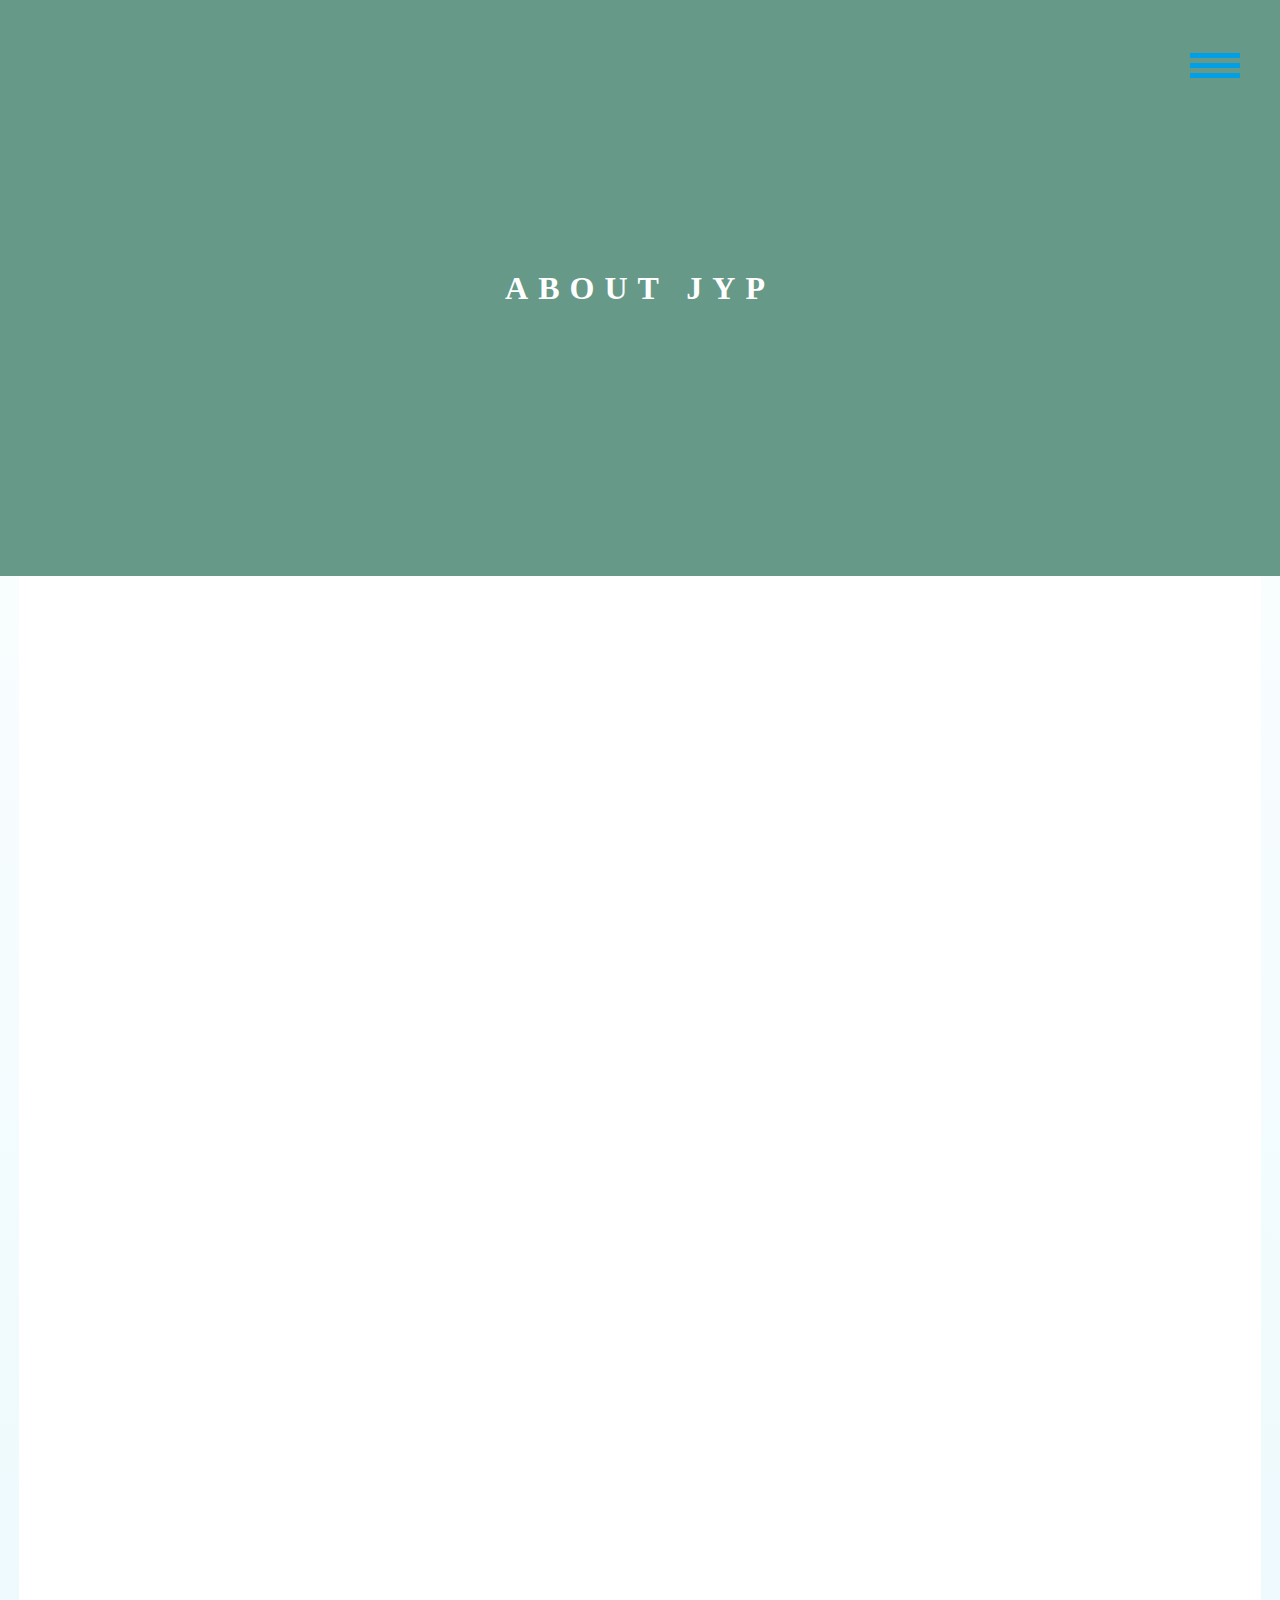
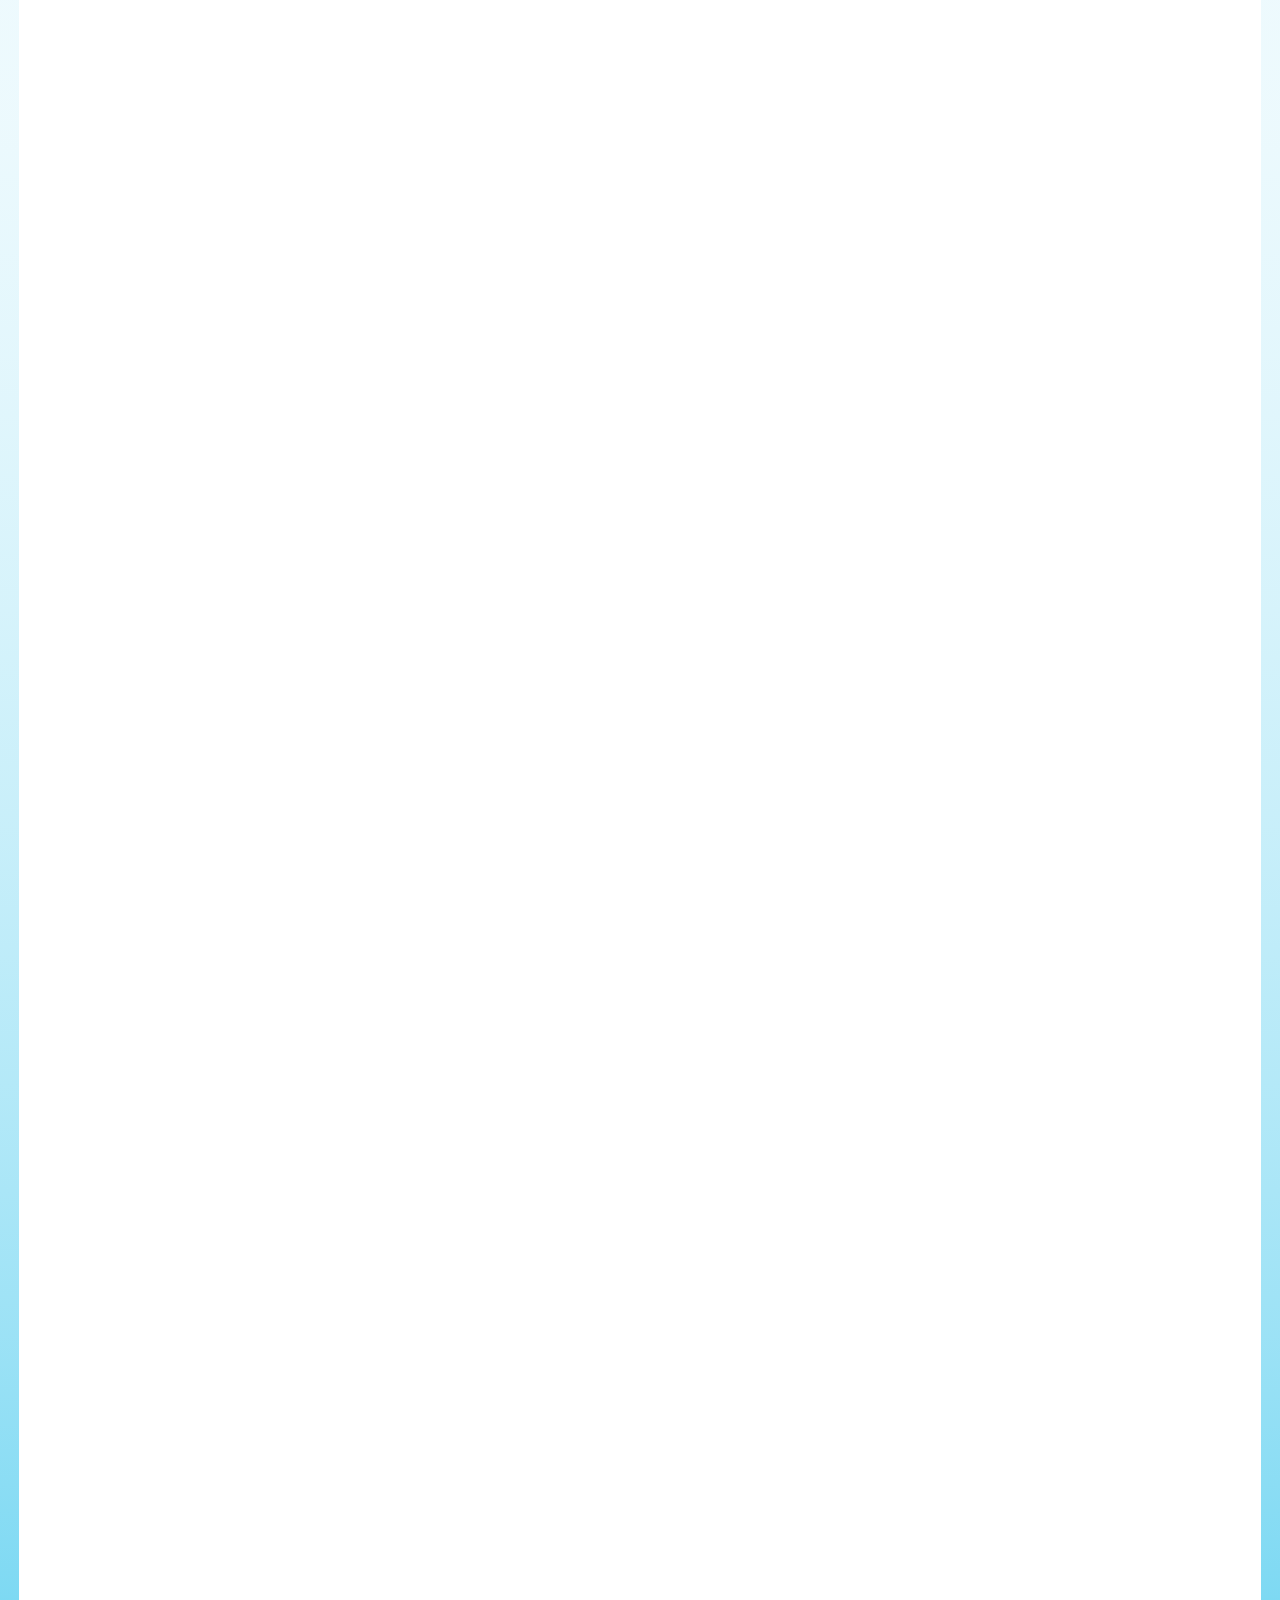
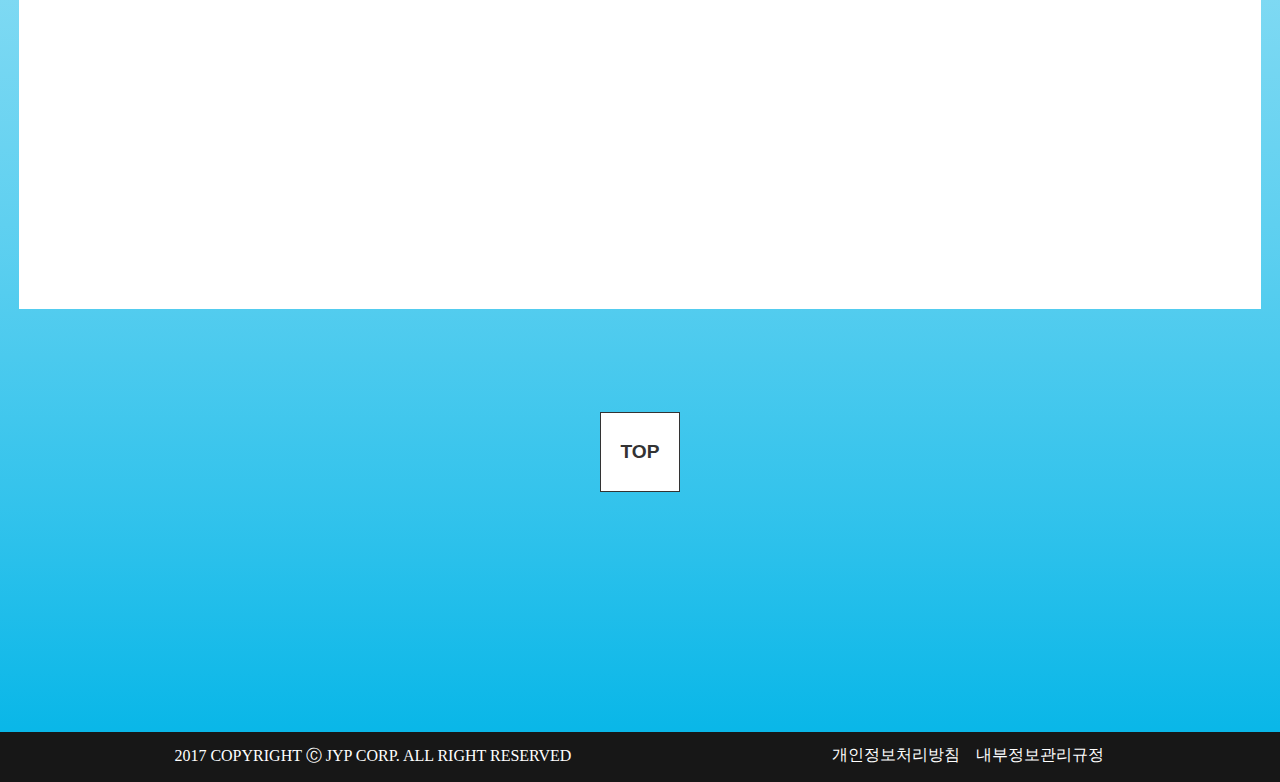
<file: html/aboutJyp.html>
<!--artist.html-->
<!DOCTYPE html>
<html lang="ko-KR">
<head>
  <meta charset="UTF-8">
   <meta http-equiv="X-UA-Compatible" content="IE=edge"> 
  <!--[if let IE 9]>
  <script src="../ie/html5shiv/html5shiv/dist/html5shiv.min.js"></script>
  <script src="../ie/ie7/IE9.js"></script>
  <script src="../ie/PIE/PIE_IE9.js"></script>
  <![endif]-->

<link rel="stylesheet" type="text/css" href="../css/base/reset.css" />
<link rel="stylesheet" type="text/css" href="../css/base/nomalize.css" />
<link rel="stylesheet" type="text/css" href="../fontAwesome/css/font-awesome.min.css" />
<link rel="stylesheet" type="text/css" href="../css/src/aboutJyp.css" />

<script src="../js/jquery/jquery-3.2.1.min.js"></script>
<script src="../js/jquery/jquery-ui.min.js"></script>
  <title>aboutjyp page</title>  
</head>
<body>
  <div id="wrap"> 
  <!--header-->
  <header id="headBox">
      <h1 id="logo"><a href="./main.html"><span class="hidden">jyp entertainment</span></a></h1>
      <section id="gnbWrap">
      <h2 class="hidden">menu</h2>
      <button id="gnbBoox"><span class="hidden">메뉴창입니다.</span><div class="gnbLogo"></div></button>
      <div id="gnbBox">
        <div class="photoWrap">
          <div class="gnbpBox">
          </div>
          <div class="fLBox">
          <h3 class="hidden">familysite,language</h3>
          <form action="#" method="post">
          <fieldset class="facebookLanguage">
            <legend class="hidden">패밀리사이트이동,언어 선택</legend>
            <ul class="flList">
              <li class="familysite">
                <label for="familysite" class="hidden">jyp 패밀리사이트로 이동하신다면 선택하세요.</label>
                <select name="familysite" id="familysite">
                  <option>familysite</option>
                  <option value="http://book.interpark.com/event/EventPremiumNewApplicant.do?_method=JYPStore">jyp store</option>
                  <option value="https://fans.jype.com">jyp fan's</option>
                </select></li>
              <li class="language">
                <label for="language" class="hidden">언어를 선택하세요.</label>
                <select name="languageSelect" id="language">
                  <option value="languageSelect">language</option>
                  <option value="korea">korea</option>
                  <option value="english">english</option>
                  <option value="china">china</option>
                  <option value="japan">japan</option>
                </select>
              </li>
            </ul>
          </fieldset>
          </form>
          </div>
          <div class="gsnsBox"><h3 class="hidden">jypsns</h3>
            <ul class="gsnsList">
              <li class="twitter"><a href="https://twitter.com/jypnation"></a></li>
              <li class="facebook"><a href="https://www.facebook.com/jypnation"></a></li>
              <li class="instagram last_li_right"><a href="https://www.instagram.com/jyp_audition_official"></a></li>
            </ul><!--gnbSnsu_ul-->
          </div>
        </div><!--photoWrap-->
        <div class="listWrap">
          <div class="listBox">
            <ul class="gnblist">
              <li class="company"><a href="./aboutJyp.html">company</a>
                  <ul class="companyMore">
                    <li class="aboutJyp"><a href="./aboutJyp.html">aboutjyp</a></li>
                    <li class="history"><a href="#">history</a></li>
                    <li class="notice"><a href="#">notice</a></li>
                    <li class="recruit"><a href="#">recruit</a></li>
                    <li class="ir"><a href="#">ir</a></li>
                  </ul>
              </li><!--company-->
              <li class="artist"><a href="./artist.html">artist</a></li>
              <li class="actor"><a href="./actor.html">actor</a></li>
              <li class="audition"><a href="./audition.html">audition</a>
                <ul class="auditionMore">
                    <li class="auditionLi"><a href="./audition.html">audition</a></li>
                    <li class="news"><a href="#">news</a></li>
                    <li class="faq"><a href="./faq.html">faq</a></li>
                </ul>
              </li>
            </ul>
          </div>
      </div>
      </section>
    </header>    
<!--innerBox________________________________________________________________-->
    <section id="innerBox" class="clearfix">
      <h2 class="aboutjyp"><a href="#">about jyp</a></h2>
    </section>
<!--content_________________________________________________________________-->
<article id="contentWrap" >
    <h2 class="hidden">about jyp</h2>
      <div id="jypInfo" class="default">
        <h3><a href="#">jyp</a></h3>
          <div class="whatjyp">
            <p>
              엔터테인먼트 산업의 선진화와 세계화를 목표로 10년 이상 정상의 자리에서 쌓아온 컨텐츠 기획 및 제작, 연예인 매니지먼트, 온라인 및 모바일 사업, 해외사업, 신인개발등의 노하우를 보유한 최고의 엔터테인먼트 회사입니다.
              <br>
              <br>
              SK텔레콤, NHN, Daum, NC소프트, 삼성전자 등 대기업들과의 업무 제휴 경험을 바탕으로 ㈜JYP 만의 남다른 노하우와 함께 세계 엔터테인먼트 산업을 선도해 나가고 있으며, 한국의 ㈜JYP 본사를 비롯한 JYP China(Beiging), JYP Japan(Tokyo)의 글로벌 네트워크를 통해 엔터테인먼트 컨텐츠 제작 및 판매에 새로운 패러다임을 제시하며 엔터테인먼트 산업의 귀감이 되고 있습니다.
              <br>
              <br>
              또한 아시아 최고의 프로듀서인 박진영을 중심으로 원더걸스, 2PM, 2AM, miss A, GOT7등 모두가 사랑하는 최고의 아티스트를 발굴 및 배출하였으며, 시대를 앞서가는 음악과 아티스트 발굴을 위해 노력하고 엔터테인먼트 산업을 선도하는 업계의 리더로 자리매김하고 있습니다.
            </p>
          </div>
          <div class="jyplogoBig">
            <div class="jyplogoB"></div>
          </div>
      </div><!--jypInfo-->

      <div id="contactUs"  class="default">
        <h3><a href="#">contact us</a></h3>
          <ul id=mapWrap>
            <li class="jypcenter">
              <dl>
                <dt><span class="jyp">jyp</span> <span class="center">center</span></dt>
                <dd class="map map_01"></dd>
                <dd class="address"><p>Address</p>  서울시 강남구 압구정로 79길 41 JYP센터</dd>
              </dl>
            </li>
            <li class="jyptcenter">
              <dl>
                <dt><span class="jyp">jyp</span> <span class="center">training center</span></dt>
                <dd class="map map_02"></dd>
                <dd class="address"><p>Address</p>서울시 강남구 도산대로 90길 7 3F-6F</dd>
              </dl>
            </li>
          </ul><!--mapWrap-->
          <div id=contactTable>
            <div class="table">
                <dl>
                  <dt class="firstT">연락처</dt>
                  <dd class="firstT">+82-2-3438-2300</dd>
                </dl>  
                <dl>
                  <dt>광고,매니지먼트 문의</dt>
                  <dd>ad@jype.com</dd>
                </dl>
                <dl>
                  <dt>해외사업,  마케팅, 사업제휴 문의</dt>
                  <dd>business@jype.com</dd> 
                </dl>
                <dl>
                  <dt>국/내외 공연 사업마케팅 문의</dt>
                  <dd>concert@jype.com</dd>
                </dl>
            </div>
          </div><!--contactTable-->
      </div><!--contactUs-->
      
      <div id="organization" class="default">
        <h3><a href="#">organization</a></h3>
        <div class="organizationP"></div>
      </div><!--organization-->

 </article><!--contentWrap-->

<!--footer__________________________________________________________________________________-->
    <div id="topButton">
      <center><button type="button">top</button></center>
    </div><!--topButton-->

    <footer id="footBox">
      <div id="footerBox">
        <div class="copyright">
          <p>2017 copyright ⓒ jyp corp. all right reserved</p>
        </div><!--copy-->
        <div class="policy">
        <ul class="policyL">
          <li class="personalP"><a href="#">개인정보처리방침</a></li>
          <li class="officeP"><a href="#">내부정보관리규정</a></li>
        </ul>
      </div><!--policy-->
      </div><!--footerBox-->
    </footer>
<!--footer________________________________________________________________________________-->
  </div><!--wrap-->

</body>
<script src="../js/src/gnb.js"></script>
<script src="../js/src/topButton.js"></script>
<script src="../js/src/height.js"></script>
<script src="../js/src/aboutJyp_randing.js"></script>
</html>
</file>
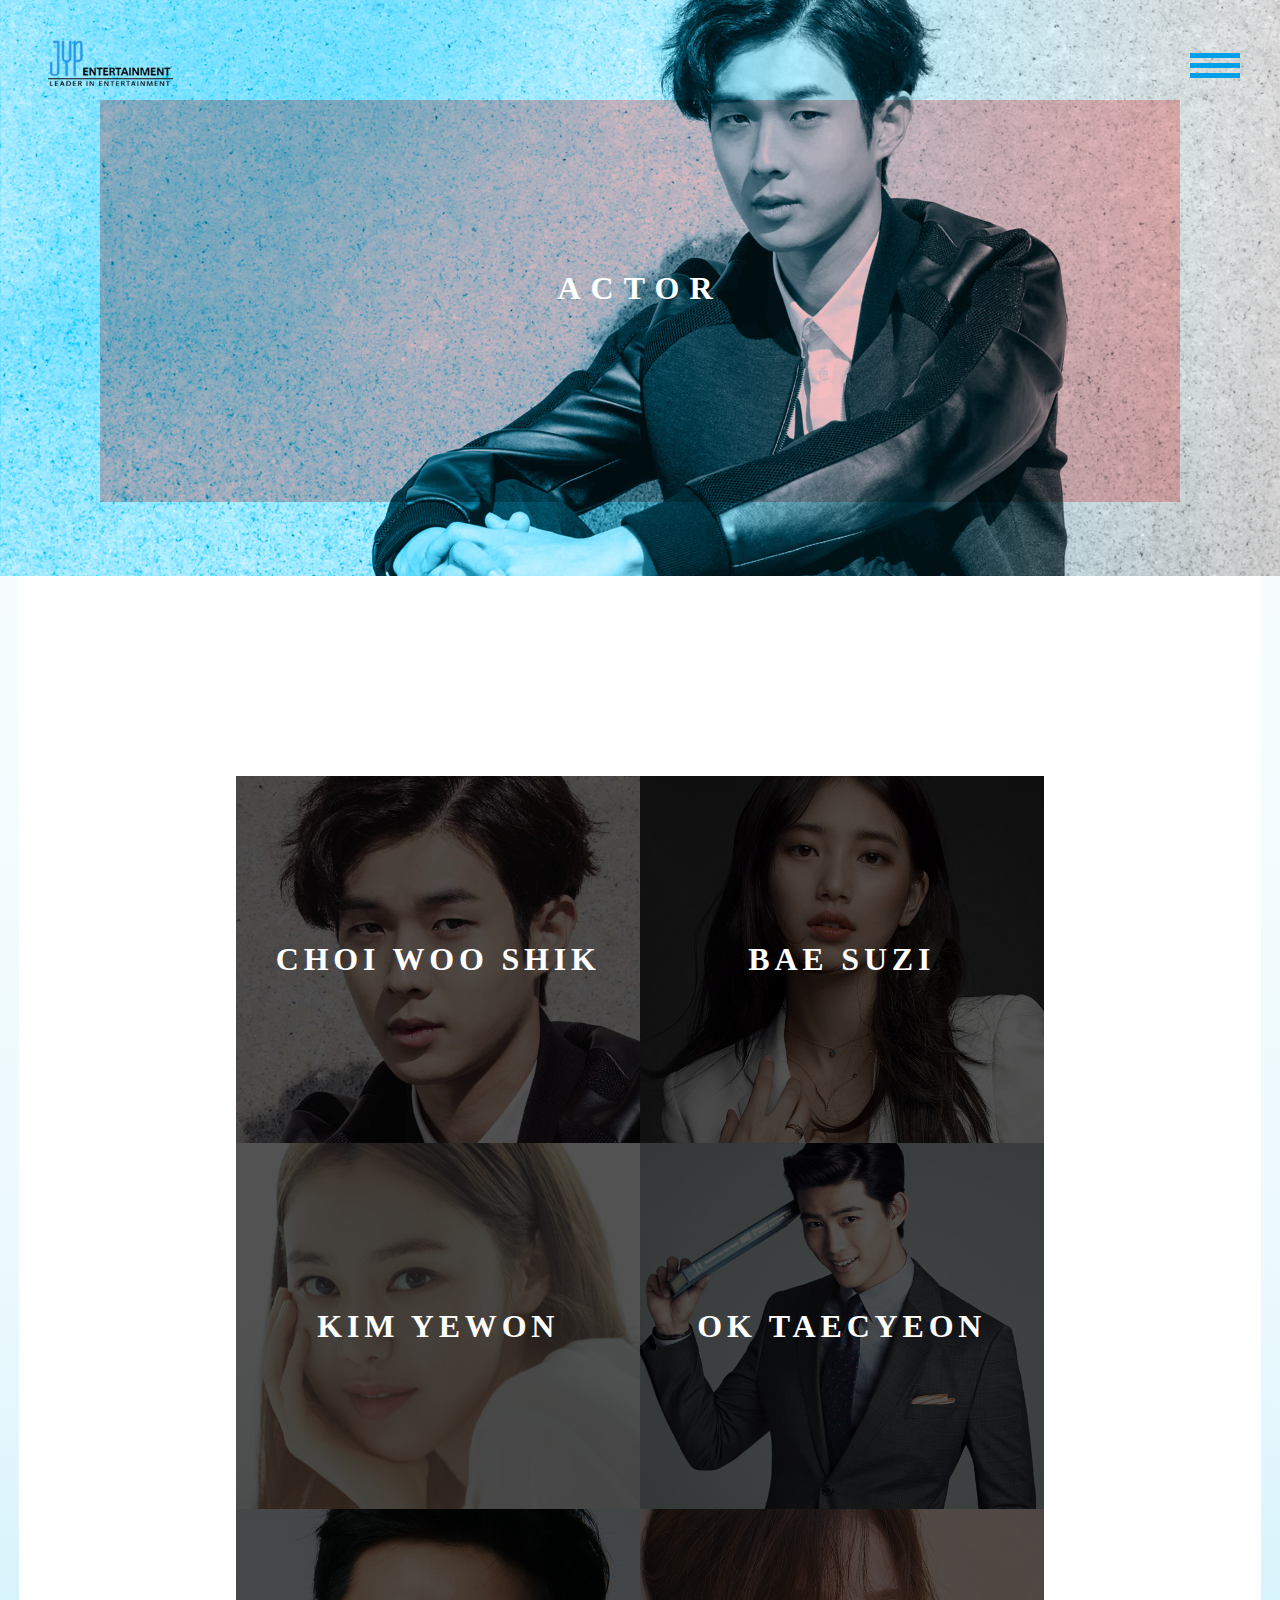
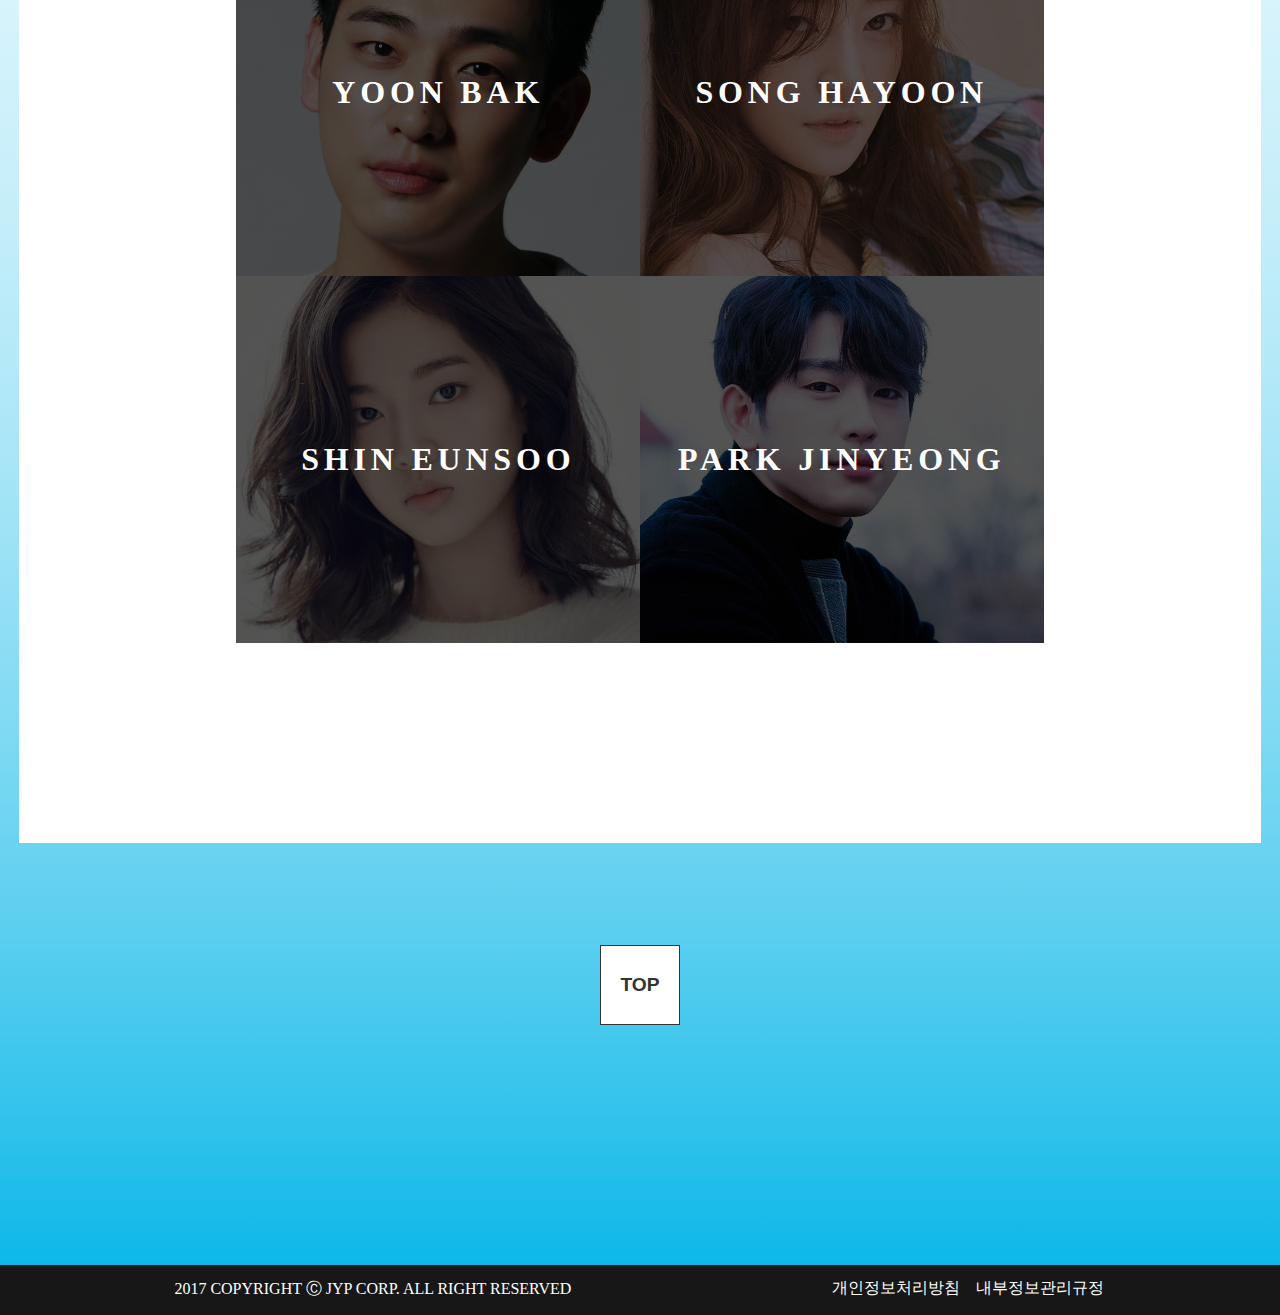
<file: html/actor.html>
<!--actor.html-->
<!DOCTYPE html>
<html lang="ko-KR">
<head>
  <meta charset="UTF-8">
   <meta http-equiv="X-UA-Compatible" content="IE=edge"> 
  <!--[if let IE 9]>
  <script src="../ie/html5shiv/html5shiv/dist/html5shiv.min.js"></script>
  <script src="../ie/ie7/IE9.js"></script>
  <script src="../ie/PIE/PIE_IE9.js"></script>
  <![endif]-->

<link rel="stylesheet" type="text/css" href="../css/base/reset.css" />
<link rel="stylesheet" type="text/css" href="../css/base/nomalize.css" />
<link rel="stylesheet" type="text/css" href="../fontAwesome/css/font-awesome.min.css" />
<link rel="stylesheet" type="text/css" href="../css/src/actor.css" />

<script src="../js/jquery/jquery-3.2.1.min.js"></script>
<script src="../js/jquery/jquery-ui.min.js"></script>
  <title>actor Page</title>  
</head>
<body>
  <div id="wrap"> 
  <!--header-->
  <header id="headBox">
      <h1 id="logo"><a href="./main.html"><span class="hidden">jyp entertainment</span></a></h1>
      <section id="gnbWrap">
      <h2 class="hidden">menu</h2>
      <button id="gnbBoox"><span class="hidden">메뉴창입니다.</span><div class="gnbLogo"></div></button>
      <div id="gnbBox">
        <div class="photoWrap">
          <div class="gnbpBox">
          </div>
          <div class="fLBox">
          <h3 class="hidden">familysite,language</h3>
          <form action="#" method="post">
          <fieldset class="facebookLanguage">
            <legend class="hidden">패밀리사이트이동,언어 선택</legend>
            <ul class="flList">
              <li class="familysite">
                <label for="familysite" class="hidden">jyp 패밀리사이트로 이동하신다면 선택하세요.</label>
                <select name="familysite" id="familysite">
                  <option>familysite</option>
                  <option value="http://book.interpark.com/event/EventPremiumNewApplicant.do?_method=JYPStore">jyp store</option>
                  <option value="https://fans.jype.com">jyp fan's</option>
                </select></li>
              <li class="language">
                <label for="language" class="hidden">언어를 선택하세요.</label>
                <select name="languageSelect" id="language">
                  <option value="languageSelect">language</option>
                  <option value="korea">korea</option>
                  <option value="english">english</option>
                  <option value="china">china</option>
                  <option value="japan">japan</option>
                </select>
              </li>
            </ul>
          </fieldset>
          </form>
          </div>
          <div class="gsnsBox"><h3 class="hidden">jypsns</h3>
            <ul class="gsnsList">
              <li class="twitter"><a href="https://twitter.com/jypnation"></a></li>
              <li class="facebook"><a href="https://www.facebook.com/jypnation"></a></li>
              <li class="instagram last_li_right"><a href="https://www.instagram.com/jyp_audition_official"></a></li>
            </ul><!--gnbSnsu_ul-->
          </div>
        </div><!--photoWrap-->
        <div class="listWrap">
          <div class="listBox">
            <ul class="gnblist">
              <li class="company"><a href="./aboutJyp.html">company</a>
                  <ul class="companyMore">
                    <li class="aboutJyp"><a href="./aboutJyp.html">aboutjyp</a></li>
                    <li class="history"><a href="#">history</a></li>
                    <li class="notice"><a href="#">notice</a></li>
                    <li class="recruit"><a href="#">recruit</a></li>
                    <li class="ir"><a href="#">ir</a></li>
                  </ul>
              </li><!--company-->
              <li class="artist"><a href="./artist.html">artist</a></li>
              <li class="actor"><a href="./actor.html">actor</a></li>
              <li class="audition"><a href="./audition.html">audition</a>
                <ul class="auditionMore">
                    <li class="auditionLi"><a href="./audition.html">audition</a></li>
                    <li class="news"><a href="#">news</a></li>
                    <li class="faq"><a href="./faq.html">faq</a></li>
                </ul>
              </li>
            </ul>
          </div>
      </div>
      </section>
    </header>
<!--innerBox________________________________________________________________-->
    <section id="innerBox" class="clearfix">
      <h2 class="actor"><a href="#">actor</a></h2>
    </section>
    
<!--content_________________________________________________________________-->   
    <article id="contentWrap" >
      <h2 class="hidden">artist</h2>
        <ul id="artistList">
          <li class="artist_1"><a href="#"><p>choi Woo Shik</p></a>
            <span class="topBorder"></span>
            <span class="leftBorder"></span>
            <span class="bottomBorder"></span>
            <span class="rightBorder"></span>
          </li>
          <li class="artist_2"><a href="#"><p>bae suzi</p></a>
            <span class="topBorder"></span>
            <span class="leftBorder"></span>
            <span class="bottomBorder"></span>
            <span class="rightBorder"></span>
          </li>
          <li class="artist_3"><a href="#"><p>kim yewon</p></a>
            <span class="topBorder"></span>
            <span class="leftBorder"></span>
            <span class="bottomBorder"></span>
            <span class="rightBorder"></span>
          </li>
          <li class="artist_4"><a href="#"><p>ok taecyeon</p></a>
            <span class="topBorder"></span>
            <span class="leftBorder"></span>
            <span class="bottomBorder"></span>
            <span class="rightBorder"></span>
          </li>
          <li class="artist_5"><a href="#"><p>yoon bak</p></a>
            <span class="topBorder"></span>
            <span class="leftBorder"></span>
            <span class="bottomBorder"></span>
            <span class="rightBorder"></span>
          </li>
          <li class="artist_6"><a href="#"><p>song hayoon</p></a>
            <span class="topBorder"></span>
            <span class="leftBorder"></span>
            <span class="bottomBorder"></span>
            <span class="rightBorder"></span>
          </li>
          <li class="artist_7"><a href="#"><p>shin eunsoo</p></a>
            <span class="topBorder"></span>
            <span class="leftBorder"></span>
            <span class="bottomBorder"></span>
            <span class="rightBorder"></span>
          </li>
          <li class="artist_8"><a href="#"><p>park jinyeong</p></a>
            <span class="topBorder"></span>
            <span class="leftBorder"></span>
            <span class="bottomBorder"></span>
            <span class="rightBorder"></span>
          </li>
        </ul>
    </article> 

<!--footer__________________________________________________________________________________-->
    <div id="topButton">
      <center><button type="button">top</button></center>
    </div><!--topButton-->

    <footer id="footBox">
      <div id="footerBox">
        <div class="copyright">
          <p>2017 copyright ⓒ jyp corp. all right reserved</p>
        </div><!--copy-->
        <div class="policy">
        <ul class="policyL">
          <li class="personalP"><a href="#">개인정보처리방침</a></li>
          <li class="officeP"><a href="#">내부정보관리규정</a></li>
        </ul>
      </div><!--policy-->
      </div><!--footerBox-->
    </footer>
<!--footer________________________________________________________________________________-->
  </div><!--wrap-->

</body>
<script src="../js/src/gnb.js"></script>
<script src="../js/src/topButton.js"></script>
<script src="../js/src/height.js"></script>
</html>
</file>
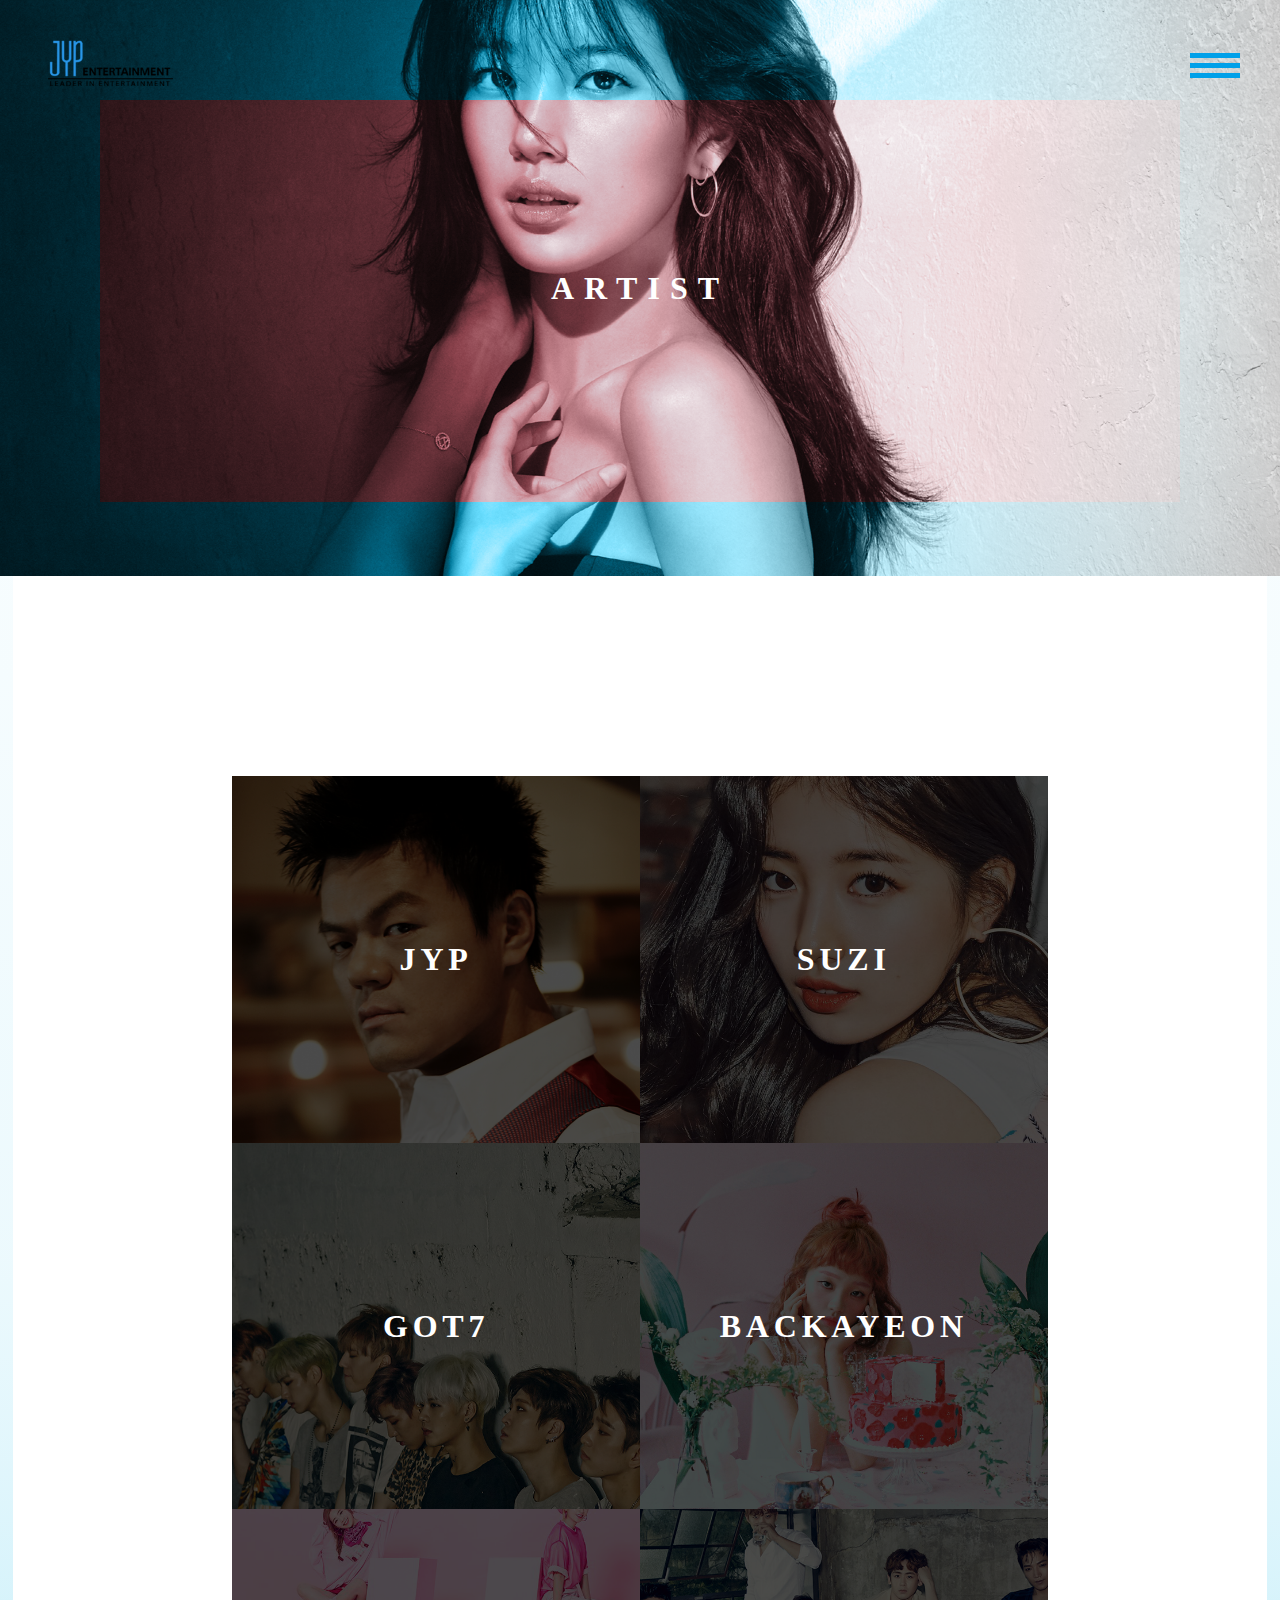
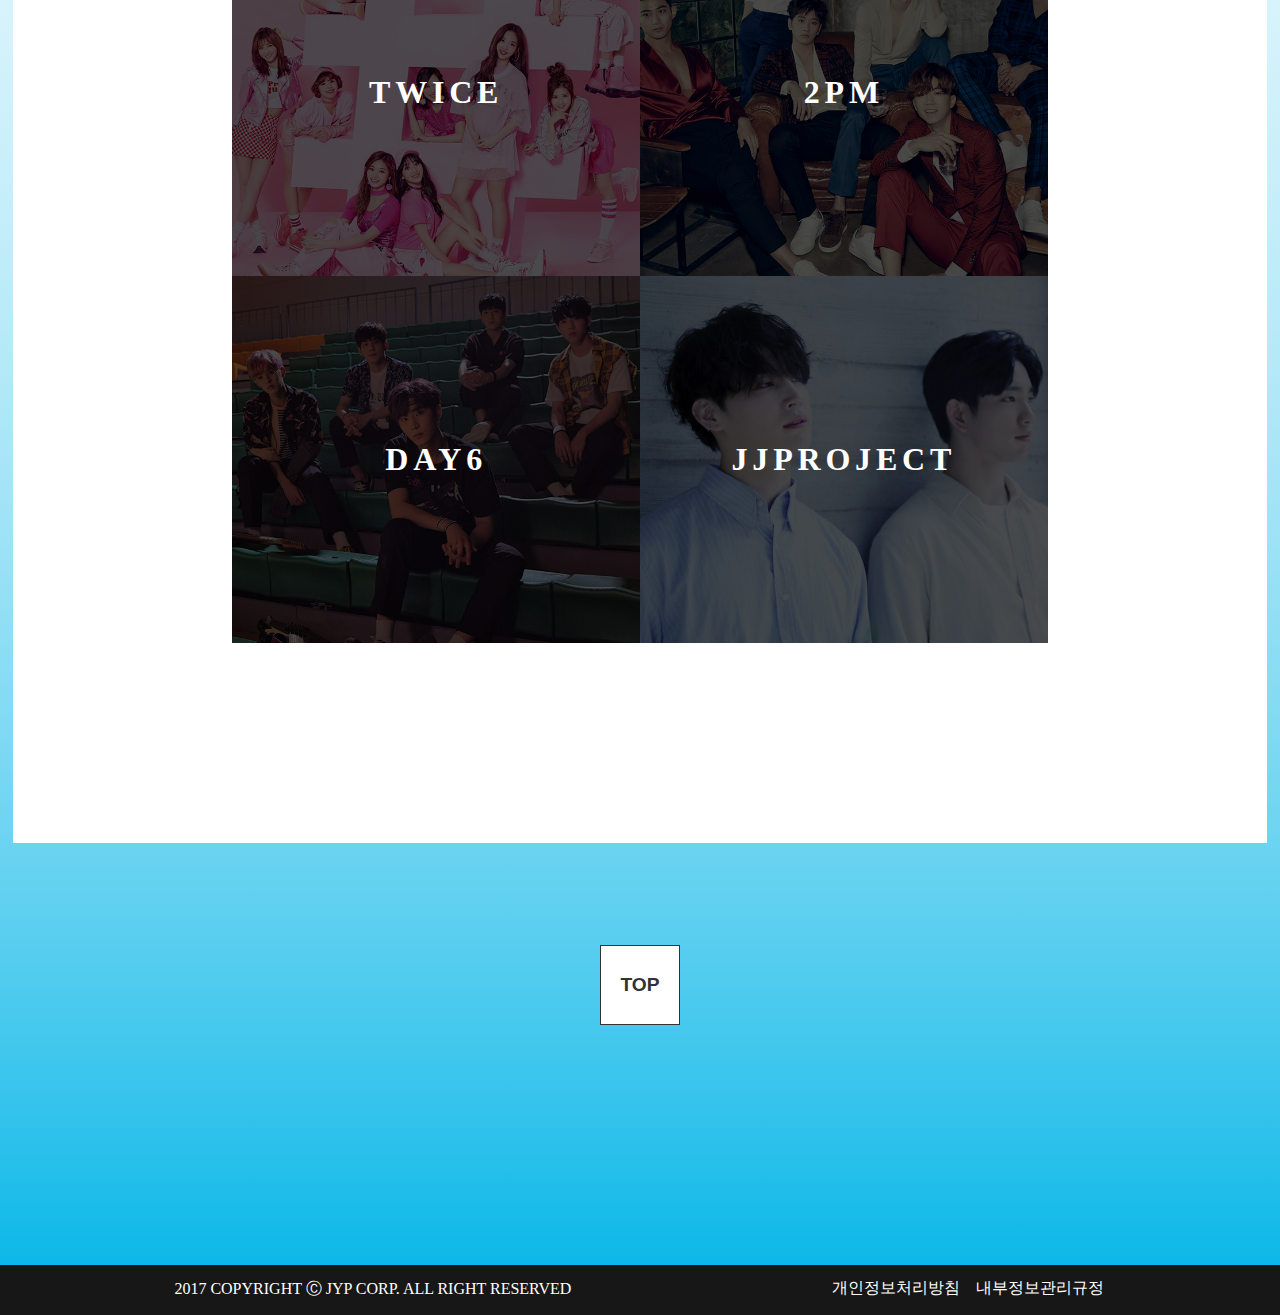
<file: html/artist.html>
<!--artist.html-->
<!DOCTYPE html>
<html lang="ko-KR">
<head>
  <meta charset="UTF-8">
   <meta http-equiv="X-UA-Compatible" content="IE=edge"> 
  <!--[if let IE 9]>
  <script src="../ie/html5shiv/html5shiv/dist/html5shiv.min.js"></script>
  <script src="../ie/ie7/IE9.js"></script>
  <script src="../ie/PIE/PIE_IE9.js"></script>
  <![endif]-->

<link rel="stylesheet" type="text/css" href="../css/base/reset.css" />
<link rel="stylesheet" type="text/css" href="../css/base/nomalize.css" />
<link rel="stylesheet" type="text/css" href="../fontAwesome/css/font-awesome.min.css" />
<link rel="stylesheet" type="text/css" href="../css/src/artist.css" />

<script src="../js/jquery/jquery-3.2.1.min.js"></script>
<script src="../js/jquery/jquery-ui.min.js"></script>
  <title>artistPage</title>  
</head>
<body>
  <div id="wrap"> 
  <!--header-->
  <header id="headBox">
      <h1 id="logo"><a href="./main.html"><span class="hidden">jyp entertainment</span></a></h1>
      <section id="gnbWrap">
      <h2 class="hidden">menu</h2>
      <button id="gnbBoox"><span class="hidden">메뉴창입니다.</span><div class="gnbLogo"></div></button>
      <div id="gnbBox">
        <div class="photoWrap">
          <div class="gnbpBox">
          </div>
          <div class="fLBox">
          <h3 class="hidden">familysite,language</h3>
          <form action="#" method="post">
          <fieldset class="facebookLanguage">
            <legend class="hidden">패밀리사이트이동,언어 선택</legend>
            <ul class="flList">
              <li class="familysite">
                <label for="familysite" class="hidden">jyp 패밀리사이트로 이동하신다면 선택하세요.</label>
                <select name="familysite" id="familysite">
                  <option>familysite</option>
                  <option value="http://book.interpark.com/event/EventPremiumNewApplicant.do?_method=JYPStore">jyp store</option>
                  <option value="https://fans.jype.com">jyp fan's</option>
                </select></li>
              <li class="language">
                <label for="language" class="hidden">언어를 선택하세요.</label>
                <select name="languageSelect" id="language">
                  <option value="languageSelect">language</option>
                  <option value="korea">korea</option>
                  <option value="english">english</option>
                  <option value="china">china</option>
                  <option value="japan">japan</option>
                </select>
              </li>
            </ul>
          </fieldset>
          </form>
          </div>
          <div class="gsnsBox"><h3 class="hidden">jypsns</h3>
            <ul class="gsnsList">
              <li class="twitter"><a href="https://twitter.com/jypnation"></a></li>
              <li class="facebook"><a href="https://www.facebook.com/jypnation"></a></li>
              <li class="instagram last_li_right"><a href="https://www.instagram.com/jyp_audition_official"></a></li>
            </ul><!--gnbSnsu_ul-->
          </div>
        </div><!--photoWrap-->
        <div class="listWrap">
          <div class="listBox">
            <ul class="gnblist">
              <li class="company"><a href="./aboutJyp.html">company</a>
                  <ul class="companyMore">
                    <li class="aboutJyp"><a href="./aboutJyp.html">aboutjyp</a></li>
                    <li class="history"><a href="#">history</a></li>
                    <li class="notice"><a href="#">notice</a></li>
                    <li class="recruit"><a href="#">recruit</a></li>
                    <li class="ir"><a href="#">ir</a></li>
                  </ul>
              </li><!--company-->
              <li class="artist"><a href="./artist.html">artist</a></li>
              <li class="actor"><a href="./actor.html">actor</a></li>
              <li class="audition"><a href="./audition.html">audition</a>
                <ul class="auditionMore">
                    <li class="auditionLi"><a href="./audition.html">audition</a></li>
                    <li class="news"><a href="#">news</a></li>
                    <li class="faq"><a href="./faq.html">faq</a></li>
                </ul>
              </li>
            </ul>
          </div>
      </div>
      </section>
    </header>
<!--innerBox________________________________________________________________-->
    <section id="innerBox" class="clearfix">
      <h2 class="artist"><a href="#">artist</a></h2>
    </section>
    
<!--content_________________________________________________________________-->   
    <article id="contentWrap" >
      <h2 class="hidden">artist</h2>
        <ul id="artistList">
          <li class="artist_1"><a href="#"><p>jyp</p></a>
            <span class="topBorder"></span>
            <span class="leftBorder"></span>
            <span class="bottomBorder"></span>
            <span class="rightBorder"></span>
          </li>
          <li class="artist_2"><a href="#"><p>suzi</p></a>
            <span class="topBorder"></span>
            <span class="leftBorder"></span>
            <span class="bottomBorder"></span>
            <span class="rightBorder"></span>
          </li>
          <li class="artist_3"><a href="#"><p>got7</p></a>
            <span class="topBorder"></span>
            <span class="leftBorder"></span>
            <span class="bottomBorder"></span>
            <span class="rightBorder"></span>
          </li>
          <li class="artist_4"><a href="#"><p>backayeon</p></a>
            <span class="topBorder"></span>
            <span class="leftBorder"></span>
            <span class="bottomBorder"></span>
            <span class="rightBorder"></span>
          </li>
          <li class="artist_5"><a href="#"><p>twice</p></a>
            <span class="topBorder"></span>
            <span class="leftBorder"></span>
            <span class="bottomBorder"></span>
            <span class="rightBorder"></span>
          </li>
          <li class="artist_6"><a href="#"><p>2pm</p></a>
            <span class="topBorder"></span>
            <span class="leftBorder"></span>
            <span class="bottomBorder"></span>
            <span class="rightBorder"></span>
          </li>
          <li class="artist_7"><a href="#"><p>day6</p></a>
            <span class="topBorder"></span>
            <span class="leftBorder"></span>
            <span class="bottomBorder"></span>
            <span class="rightBorder"></span>
          </li>
          <li class="artist_8"><a href="#"><p>jjproject</p></a>
            <span class="topBorder"></span>
            <span class="leftBorder"></span>
            <span class="bottomBorder"></span>
            <span class="rightBorder"></span>
          </li>
        </ul>
    </article> 

<!--footer__________________________________________________________________________________-->
    <div id="topButton">
      <center><button type="button">top</button></center>
    </div><!--topButton-->

    <footer id="footBox">
      <div id="footerBox">
        <div class="copyright">
          <p>2017 copyright ⓒ jyp corp. all right reserved</p>
        </div><!--copy-->
        <div class="policy">
        <ul class="policyL">
          <li class="personalP"><a href="#">개인정보처리방침</a></li>
          <li class="officeP"><a href="#">내부정보관리규정</a></li>
        </ul>
      </div><!--policy-->
      </div><!--footerBox-->
    </footer>
<!--footer________________________________________________________________________________-->
  </div><!--wrap-->

</body>
<script src="../js/src/gnb.js"></script>
<script src="../js/src/topButton.js"></script>
<script src="../js/src/height.js"></script>
</html>
</file>
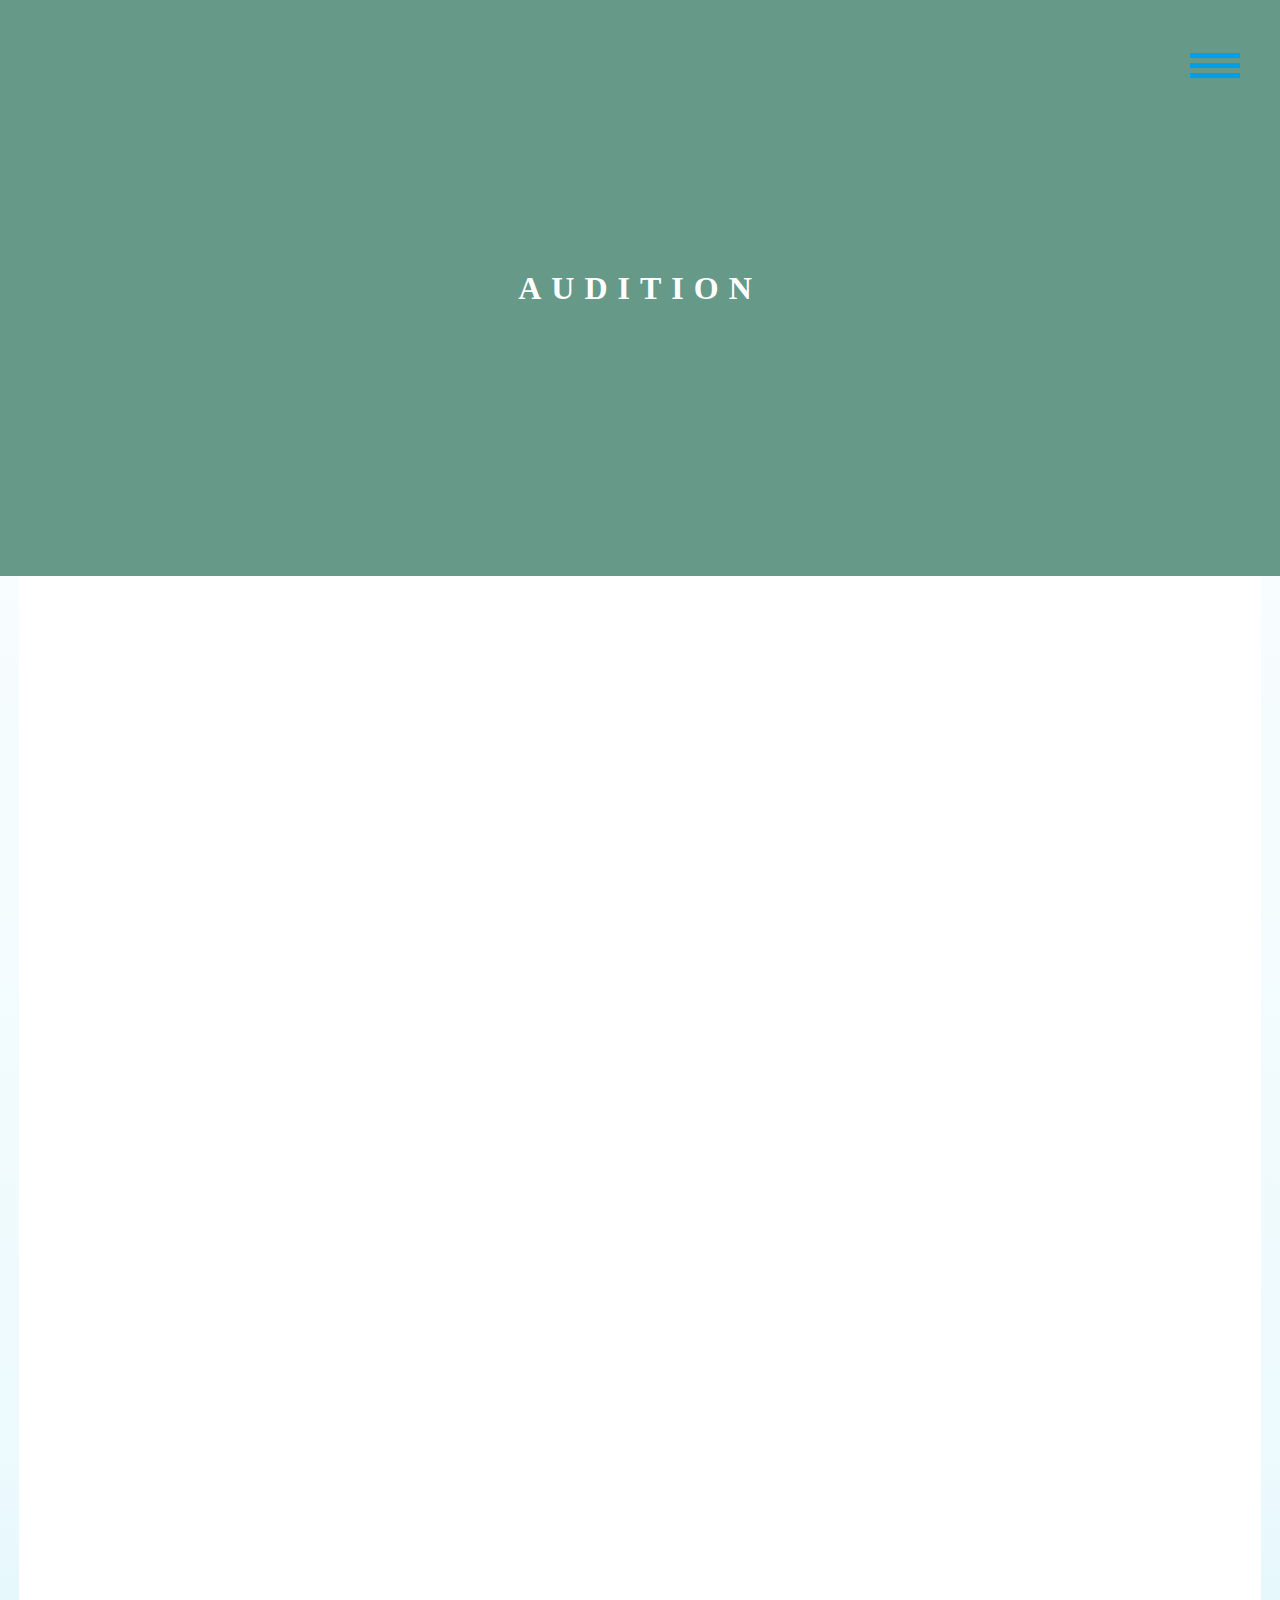
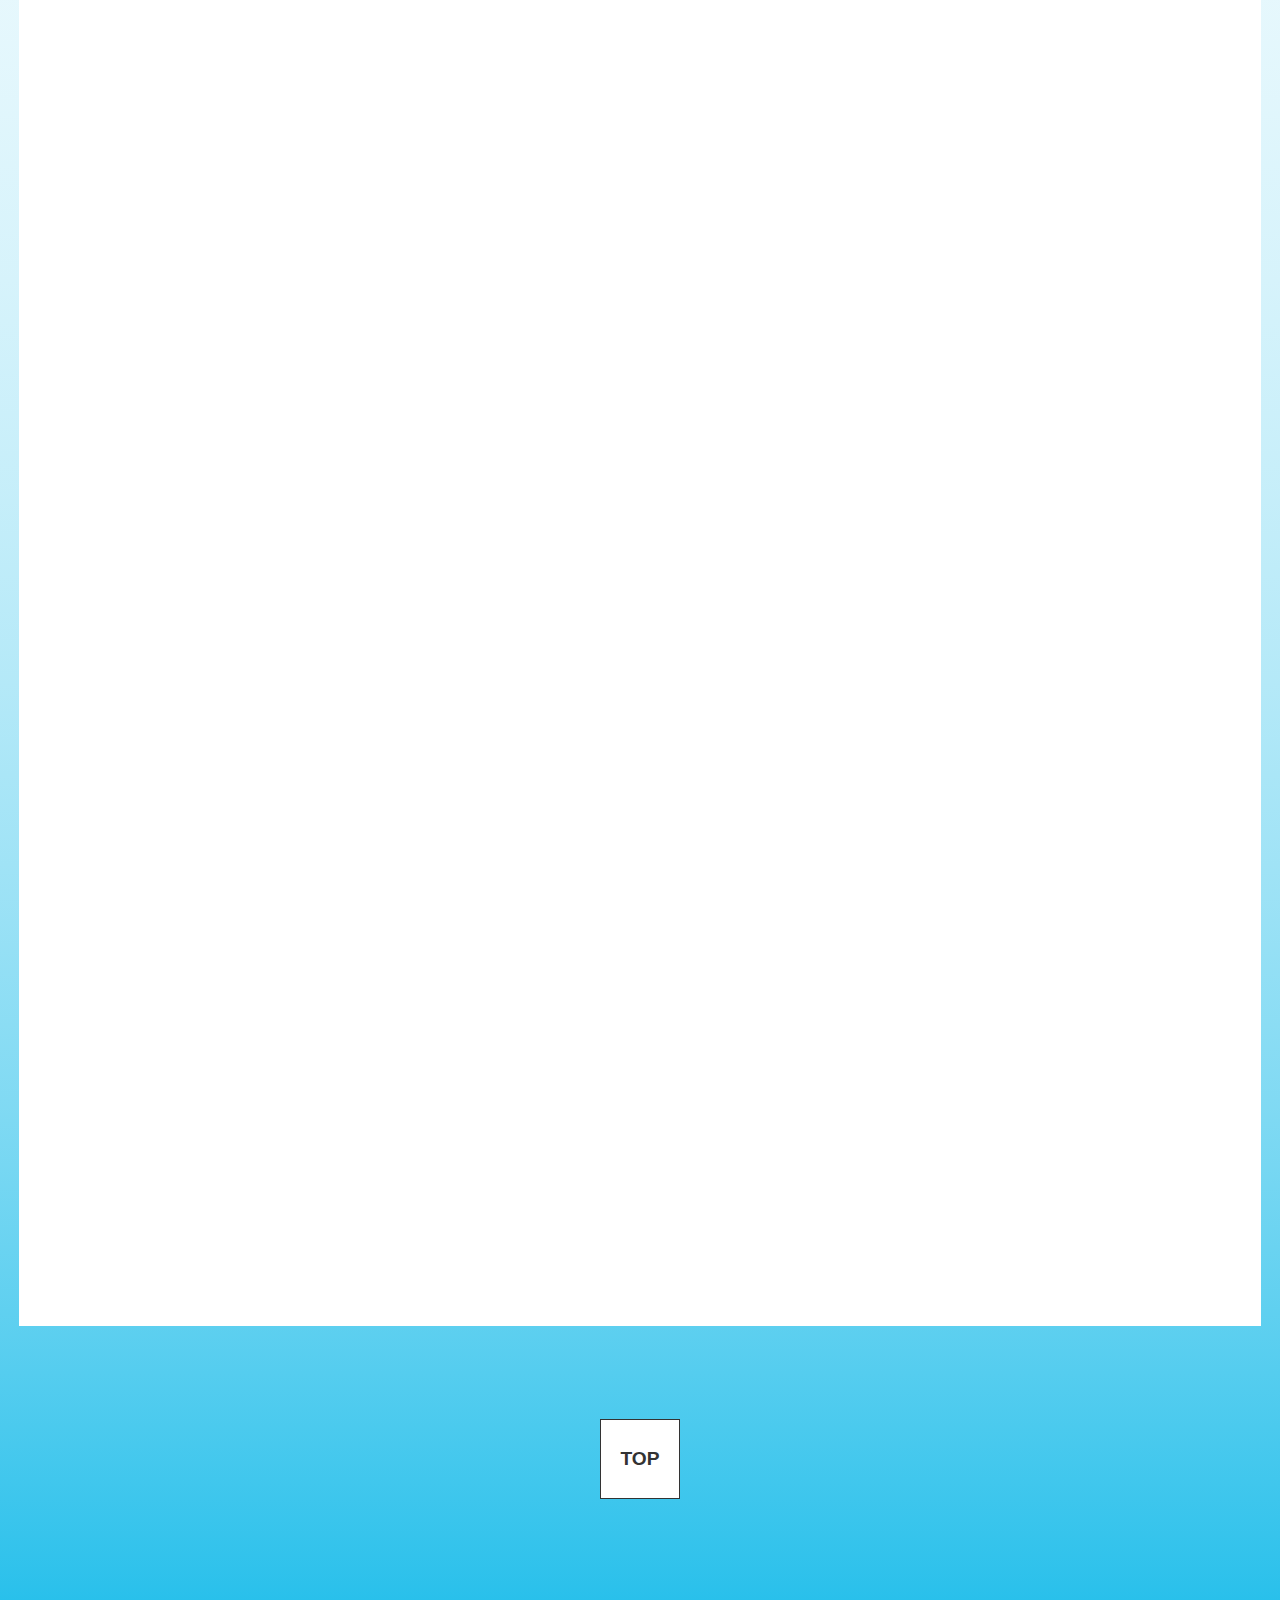
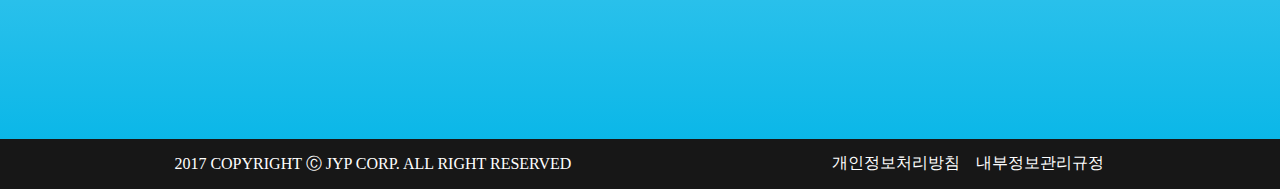
<file: html/audition.html>
<!--audition.html-->
<!DOCTYPE html>
<html lang="ko-KR">
<head>
  <meta charset="UTF-8">
   <meta http-equiv="X-UA-Compatible" content="IE=edge"> 
  <!--[if let IE 9]>
  <script src="../ie/html5shiv/html5shiv/dist/html5shiv.min.js"></script>
  <script src="../ie/ie7/IE9.js"></script>
  <script src="../ie/PIE/PIE_IE9.js"></script>
  <![endif]-->

<link rel="stylesheet" type="text/css" href="../css/base/reset.css" />
<link rel="stylesheet" type="text/css" href="../css/base/nomalize.css" />
<link rel="stylesheet" type="text/css" href="../fontAwesome/css/font-awesome.min.css" />
<link rel="stylesheet" type="text/css" href="../css/src/audition.css" />

<script src="../js/jquery/jquery-3.2.1.min.js"></script> 
<script src="../js/jquery/jquery-ui.min.js"></script>
  <title>audition page</title>  
</head>
<body>
  <div id="wrap"> 
  <!--header-->
  <header id="headBox">
      <h1 id="logo"><a href="./main.html"><span class="hidden">jyp entertainment</span></a></h1>
      <section id="gnbWrap">
      <h2 class="hidden">menu</h2>
      <button id="gnbBoox"><span class="hidden">메뉴창입니다.</span><div class="gnbLogo"></div></button>
      <div id="gnbBox">
        <div class="photoWrap">
          <div class="gnbpBox">
          </div>
          <div class="fLBox">
          <h3 class="hidden">familysite,language</h3>
          <form action="#" method="post">
          <fieldset class="facebookLanguage">
            <legend class="hidden">패밀리사이트이동,언어 선택</legend>
            <ul class="flList">
              <li class="familysite">
                <label for="familysite" class="hidden">jyp 패밀리사이트로 이동하신다면 선택하세요.</label>
                <select name="familysite" id="familysite">
                  <option>familysite</option>
                  <option value="http://book.interpark.com/event/EventPremiumNewApplicant.do?_method=JYPStore">jyp store</option>
                  <option value="https://fans.jype.com">jyp fan's</option>
                </select></li>
              <li class="language">
                <label for="language" class="hidden">언어를 선택하세요.</label>
                <select name="languageSelect" id="language">
                  <option value="languageSelect">language</option>
                  <option value="korea">korea</option>
                  <option value="english">english</option>
                  <option value="china">china</option>
                  <option value="japan">japan</option>
                </select>
              </li>
            </ul>
          </fieldset>
          </form>
          </div>
          <div class="gsnsBox"><h3 class="hidden">jypsns</h3>
            <ul class="gsnsList">
              <li class="twitter"><a href="https://twitter.com/jypnation"></a></li>
              <li class="facebook"><a href="https://www.facebook.com/jypnation"></a></li>
              <li class="instagram last_li_right"><a href="https://www.instagram.com/jyp_audition_official"></a></li>
            </ul><!--gnbSnsu_ul-->
          </div>
        </div><!--photoWrap-->
        <div class="listWrap">
          <div class="listBox">
            <ul class="gnblist">
              <li class="company"><a href="./aboutJyp.html">company</a>
                  <ul class="companyMore">
                    <li class="aboutJyp"><a href="./aboutJyp.html">aboutjyp</a></li>
                    <li class="history"><a href="#">history</a></li>
                    <li class="notice"><a href="#">notice</a></li>
                    <li class="recruit"><a href="#">recruit</a></li>
                    <li class="ir"><a href="#">ir</a></li>
                  </ul>
              </li><!--company-->
              <li class="artist"><a href="./artist.html">artist</a></li>
              <li class="actor"><a href="./actor.html">actor</a></li>
              <li class="audition"><a href="./audition.html">audition</a>
                <ul class="auditionMore">
                    <li class="auditionLi"><a href="./audition.html">audition</a></li>
                    <li class="news"><a href="#">news</a></li>
                    <li class="faq"><a href="./faq.html">faq</a></li>
                </ul>
              </li>
            </ul>
          </div>
      </div>
      </section>
    </header>    
<!--innerBox________________________________________________________________-->
    <section id="innerBox" class="clearfix">
      <h2 class="aboutjyp"><a href="#">audition</a></h2>
    </section>
<!--content_________________________________________________________________-->
<article id="contentWrap" >
    <h2 class="hidden">audition Content</h2>
      <p class="intro default">최고의 아티스트를 배출한 JYP Entertainment에서 차세대 스타를 찾고 있습니다.<br>
관심있는 분들의 많은 참여 바랍니다.</p>
      <div id="centerAudition" class="default">
        <h3><a href="#">센터오디션</a></h3>
        <p class="centerIntro"><span>JYP 센터 공개 오디션</span>JYP 센터에 직접 방문하여 진행되는 정기적인 공개오디션</p>
        <div id="centerAdl">
          <div class="title">/ 일시</div>
          <div class="adcontent">매월 첫째 , 셋째 일요일 오후 1시</div>
          <div class="title">/ 오디션접수기간</div>
          <div class="adcontent">오후 12시30분~4시</div>
          <div class="title">/ 장소</div>
          <div class="adcontent">서울시 강남구 청담동 소재 JYP트레이닝 센터</div>
          <div class="title">/ 오디션 sns
          </div>
          <div class="adcontent">
              <ul class="snsUl">
                <li class="twitter"><a href="https://twitter.com/jypaudition"></a></li>
                <li class="facebook"><a href="https://www.facebook.com/jypaudition"></a></li>
                <li class="instagram last_li_right"><a href="https://www.instagram.com/jyp_audition_official"></a></li>
            </ul>
          </div>
          <p>* 당사의 사정에 의하여 일정이 변경될 시에는 www.facebook.com/jypaudition에 공지됩니다.</p>
        </div><!--centerAdl-->
        </div>


      <div id="onlineAudition" class="default">
        <h3><a href="#">온라인오디션</a></h3>
          <div id="onlineAdl">
          <div class="title">/ 지원기간</div>
            <div class="adcontent">상시모집</div>
          <div class="title_02">/ 모집분야</div>
            <div class="adcontent_02">
              <ul class="field">
                <li><p>보컬</p></li>
                <li><p>댄스</p></li>
                <li><p>연기</p></li>
                <li><p>모델</p></li>
                <li class="last_li_right"><p>mc</p></li>
              </ul>
            </div>
          <div class="title_02">/ 지원방법</div>
            <div class="adcontent_02">
              <ul class="applyway">
                <li><p>회원가입</p></li>
                <li><p>지원서작성</p></li>
                <li><p>첨부파일 업로드</p></li>
                <li class="last_li_right hidden"><p>지원완료</p></li>
              </ul>
              <ul class="arrow">
                <li class="arrow_01"></li>
                <li class="arrow_02"></li>
                <li class="arrow_03"></li>
            </ul>
        </div><!-- adcontent_02 -->
      </div><!--onlineAdl-->
      </div><!--onlineAudition-->
      <button type="submit" id="apply" class="default">지원하기</button>
      <a id="faq" class="default" href="./faq.html">faq</a>
       </article><!--contentWrap-->

<!--footer__________________________________________________________________________________-->
    <div id="topButton">
      <center><button type="button">top</button></center>
    </div><!--topButton-->

    <footer id="footBox">
      <div id="footerBox">
        <div class="copyright">
          <p>2017 copyright ⓒ jyp corp. all right reserved</p>
        </div><!--copy-->
        <div class="policy">
        <ul class="policyL">
          <li class="personalP"><a href="#">개인정보처리방침</a></li>
          <li class="officeP"><a href="#">내부정보관리규정</a></li>
        </ul>
      </div><!--policy-->
      </div><!--footerBox-->
    </footer>
<!--footer________________________________________________________________________________-->
  </div><!--wrap-->

</body>
<script src="../js/src/gnb.js"></script>
<script src="../js/src/topButton.js"></script>
<script src="../js/src/height.js"></script>
<script src="../js/src/audition_randing.js"></script>
</html>
</file>
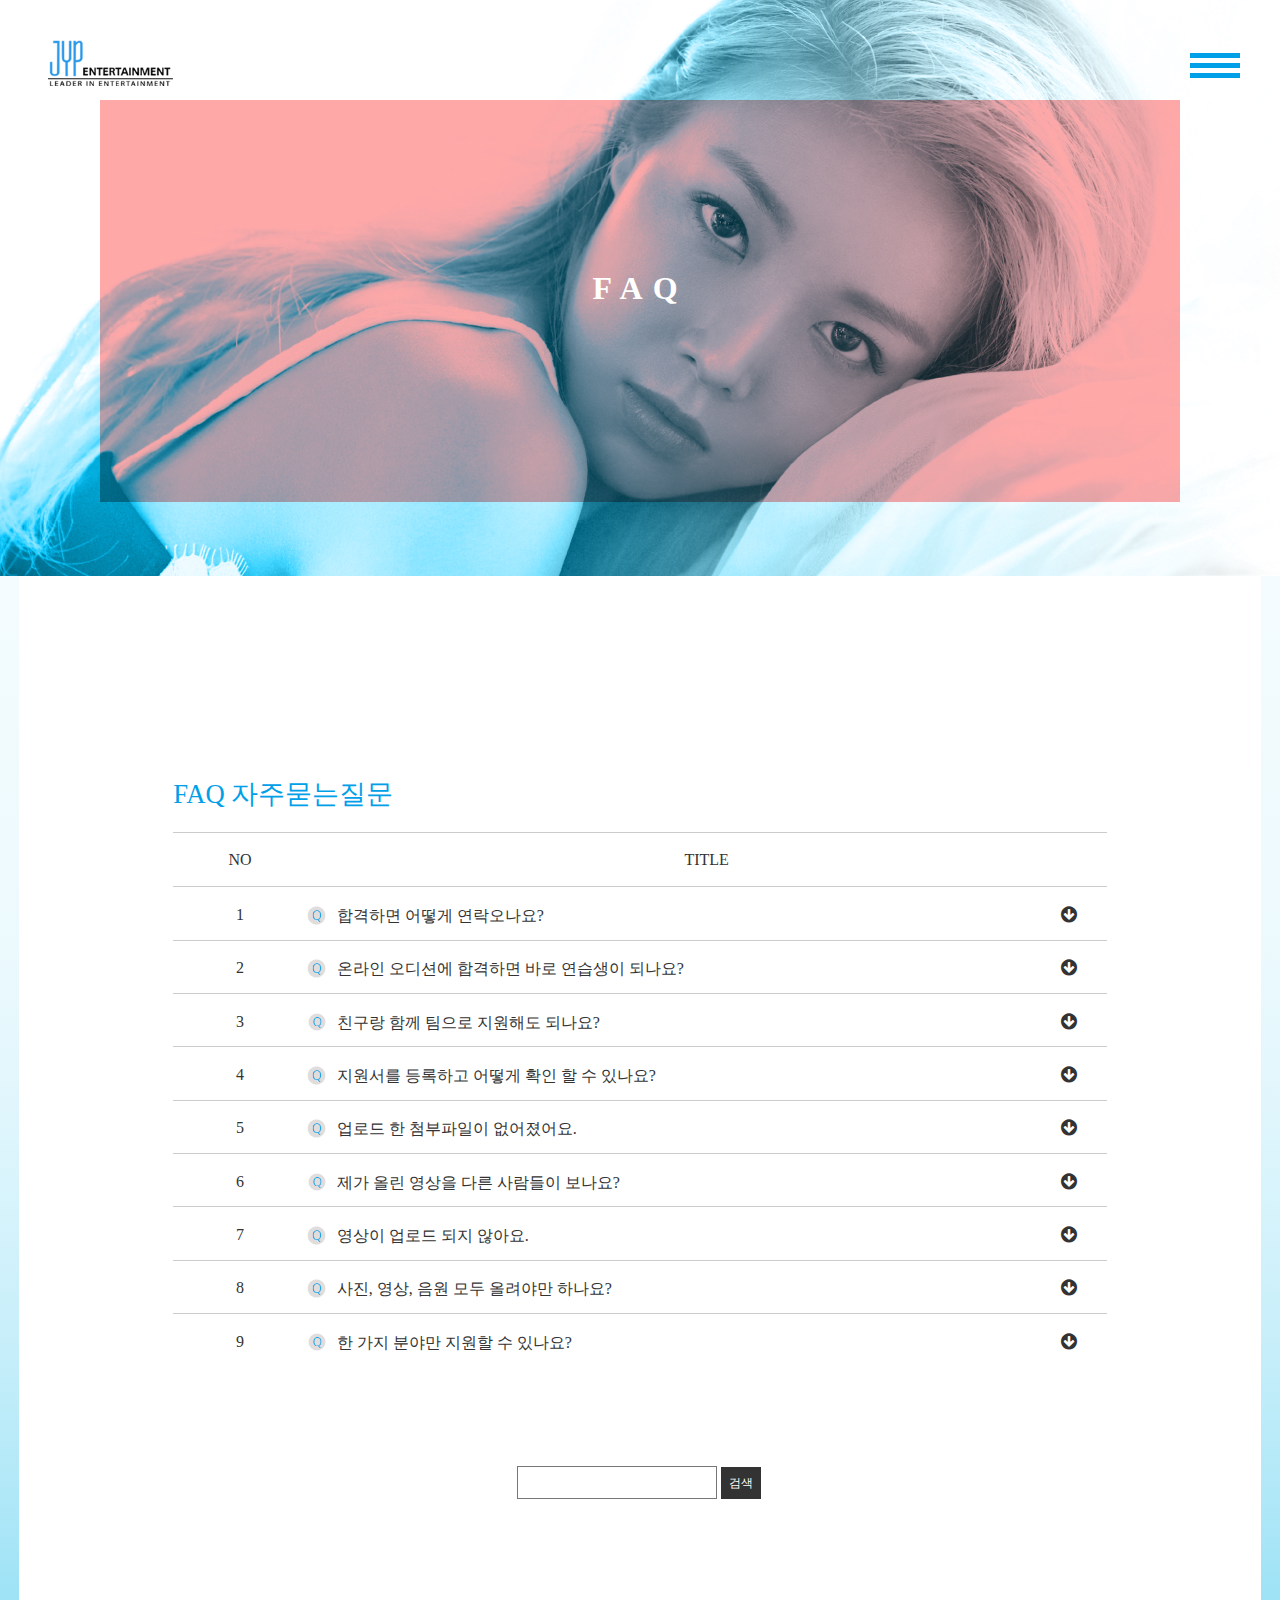
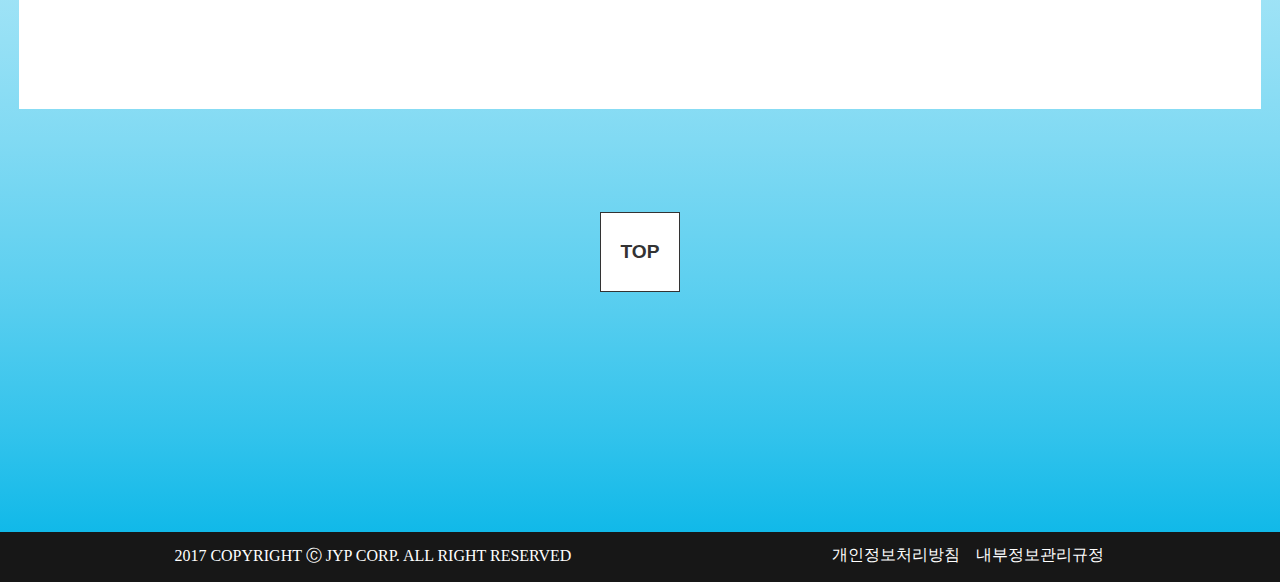
<file: html/faq.html>
<!--qna-->
<!DOCTYPE html>
<html lang="ko-KR">
<head>
  <meta charset="UTF-8">
   <meta http-equiv="X-UA-Compatible" content="IE=edge"> 
  <!--[if let IE 9]>
  <script src="../ie/html5shiv/html5shiv/dist/html5shiv.min.js"></script>
  <script src="../ie/ie7/IE9.js"></script>
  <script src="../ie/PIE/PIE_IE9.js"></script>
  <![endif]-->

<link rel="stylesheet" type="text/css" href="../css/base/reset.css" />
<link rel="stylesheet" type="text/css" href="../css/base/nomalize.css" />
<link rel="stylesheet" type="text/css" href="../fontAwesome/css/font-awesome.min.css" />
<link rel="stylesheet" type="text/css" href="../css/src/faq.css" />

<script src="../js/jquery/jquery-3.2.1.min.js"></script>
<script src="../js/jquery/jquery-ui.min.js"></script>
  <title>faq page</title>  
</head>
<body>
  <div id="wrap"> 
  <!--header-->
  <header id="headBox">
      <h1 id="logo"><a href="./main.html"><span class="hidden">jyp entertainment</span></a></h1>
      <section id="gnbWrap">
      <h2 class="hidden">menu</h2>
      <button id="gnbBoox"><span class="hidden">메뉴창입니다.</span><div class="gnbLogo"></div></button>
      <div id="gnbBox">
        <div class="photoWrap">
          <div class="gnbpBox">
          </div>
          <div class="fLBox">
          <h3 class="hidden">familysite,language</h3>
          <form action="#" method="post">
          <fieldset class="facebookLanguage">
            <legend class="hidden">패밀리사이트이동,언어 선택</legend>
            <ul class="flList">
              <li class="familysite">
                <label for="familysite" class="hidden">jyp 패밀리사이트로 이동하신다면 선택하세요.</label>
                <select name="familysite" id="familysite">
                  <option>familysite</option>
                  <option value="http://book.interpark.com/event/EventPremiumNewApplicant.do?_method=JYPStore">jyp store</option>
                  <option value="https://fans.jype.com">jyp fan's</option>
                </select></li>
              <li class="language">
                <label for="language" class="hidden">언어를 선택하세요.</label>
                <select name="languageSelect" id="language">
                  <option value="languageSelect">language</option>
                  <option value="korea">korea</option>
                  <option value="english">english</option>
                  <option value="china">china</option>
                  <option value="japan">japan</option>
                </select>
              </li>
            </ul>
          </fieldset>
          </form>
          </div>
          <div class="gsnsBox"><h3 class="hidden">jypsns</h3>
            <ul class="gsnsList">
              <li class="twitter"><a href="https://twitter.com/jypnation"></a></li>
              <li class="facebook"><a href="https://www.facebook.com/jypnation"></a></li>
              <li class="instagram last_li_right"><a href="https://www.instagram.com/jyp_audition_official"></a></li>
            </ul><!--gnbSnsu_ul-->
          </div>
        </div><!--photoWrap-->
        <div class="listWrap">
          <div class="listBox">
            <ul class="gnblist">
              <li class="company"><a href="./aboutJyp.html">company</a>
                  <ul class="companyMore">
                    <li class="aboutJyp"><a href="./aboutJyp.html">aboutjyp</a></li>
                    <li class="history"><a href="#">history</a></li>
                    <li class="notice"><a href="#">notice</a></li>
                    <li class="recruit"><a href="#">recruit</a></li>
                    <li class="ir"><a href="#">ir</a></li>
                  </ul>
              </li><!--company-->
              <li class="artist"><a href="./artist.html">artist</a></li>
              <li class="actor"><a href="./actor.html">actor</a></li>
              <li class="audition"><a href="./audition.html">audition</a>
                <ul class="auditionMore">
                    <li class="auditionLi"><a href="./audition.html">audition</a></li>
                    <li class="news"><a href="#">news</a></li>
                    <li class="faq"><a href="./faq.html">faq</a></li>
                </ul>
              </li>
            </ul>
          </div>
      </div>
      </section>
    </header>    
<!--innerBox________________________________________________________________-->
    <section id="innerBox" class="clearfix">
      <h2 class="faq"><a href="#">faq</a></h2>
    </section>
<!--content_________________________________________________________________-->
    <section id=contentWrap>
      <h2 class="hidden">faq</h2>
      <article id="contentBox">
      <h3>faq 자주묻는질문</h3> 
        <div class="qtitle"><p class="no">no</p><p class="title">title</p></div>
        <dl>         
            <dt class="dtNo"><p class="dtNo">1</p><span class="qButton"></span><p class="f">합격하면 어떻게 연락오나요?
              <button type="button"></button>
              <i class="fa fa-arrow-circle-down"></i></p></dt>
            <dd><span class="aButton"></span><p class="f">심사 완료 후 3주 안에 합격자에 한해서만 연락 드립니다.
                                                          지원서에 등록하신 휴대전화로 먼저 연락 드리며,
                                                          반드시 본인과의 전화 통화를 통해서 결과 알려드립니다.
                                                          해외 거주자의 경우 전화 통화가 불가능 할 경우 이메일로 결과 알려드립니다.</p></dd>
            <dt><p class="dtNo">2</p><span class="qButton"></span><p class="f">온라인 오디션에 합격하면 바로 연습생이 되나요?
              <button type="button"></button>
              <i class="fa fa-arrow-circle-down"></i></p></dt>
            <dd><span class="aButton"></span><p class="f">온라인 오디션에 합격하시면 JYP 트레이닝 센터에서 개별 오디션을 보시게 됩니다.
                                                          최종적으로 합격하신 분들에 한해서
                                                          JYP Entertainment의 교육 프로그램에 참여하실 수 있는 기회가 주어집니다.</p></dd>
            <dt><p class="dtNo">3</p><span class="qButton"></span><p class="f">친구랑 함께 팀으로 지원해도 되나요? 
              <button type="button"></button>
              <i class="fa fa-arrow-circle-down"></i></p></dt>
            <dd><span class="aButton"></span><p class="f">최대 5명까지 팀으로 지원하실 수 있습니다. 
                                                          지원하기 페이지에서 팀원 모두 지원서를 등록해주시면 됩니다. 
                                                          영상 촬영이나 음원 녹음을 함께 하셨을 경우 대표자 한 분이 업로드 해주시면 되겠습니다.</p></dd>
            <dt><p class="dtNo">4</p><span class="qButton"></span><p class="f">지원서를 등록하고 어떻게 확인 할 수 있나요?
              <button type="button"></button>
              <i class="fa fa-arrow-circle-down"></i></p></dt>
            <dd><span class="aButton"></span><p class="f">JYP 온라인 오디션 페이지 왼쪽에 위치한 퀵메뉴 하단 [지원서 확인하기]를 클릭하시면 
                                                          로그인 후 등록하신 지원서와 첨부파일을 확인 및 수정하실 수 있습니다. 
                                                          단, 지원서는 수정하실 수 있지만 삭제하실 수 없습니다.</p></dd>
            <dt><p class="dtNo">5</p><span class="qButton"></span><p class="f">업로드 한 첨부파일이 없어졌어요. 
              <button type="button"></button>
              <i class="fa fa-arrow-circle-down"></i></p></dt>
            <dd><span class="aButton"></span><p class="f">지원하실 때 첨부하신 사진, 영상, 음원 파일은 심사가 완료된 후 7일 이내에 삭제됩니다.
                                                          심사가 완료된 후에는 JYP A&amp;R 본부의 심사 코멘트가 등록됩니다.
                                                          [지원서 확인하기] 페이지에서 확인하세요.</p></dd>
            <dt><p class="dtNo">6</p><span class="qButton"></span><p class="f">제가 올린 영상을 다른 사람들이 보나요? 
              <button type="button"></button>
              <i class="fa fa-arrow-circle-down"></i></p></dt>
            <dd><span class="aButton"></span><p class="f">JYP 온라인 오디션에 지원하신 내용은 지원자와 JYP A&amp;R 본부만 확인할 수 있습니다.</p></dd>
            <dt><p class="dtNo">7</p><span class="qButton"></span><p class="f">영상이 업로드 되지 않아요. 
              <button type="button"></button>
              <i class="fa fa-arrow-circle-down"></i></p></dt>
            <dd><span class="aButton"></span><p class="f">첨부파일의 용량은 50MB로 제한되어 있습니다. 
                                                          용량이 초과될 시 업로드 되지 않습니다. 
                                                          반드시 용량을 확인하시고 업로드 해주세요.</p></dd>
            <dt><p class="dtNo">8</p><span class="qButton"></span><p class="f">사진, 영상, 음원 모두 올려야만 하나요?
              <button type="button"></button>
              <i class="fa fa-arrow-circle-down"></i></p></dt>
            <dd><span class="aButton"></span><p class="f">3가지 중 한 가지 이상은 올려주셔야 지원이 완료됩니다. 
                                                          본인의 지원분야에 맞는 파일 한 가지 이상 올려주세요. 
                                                          예를 들어 보컬 부문으로 지원하실 경우 댄스 동영상은 올리지 않으셔도 무관합니다.</p></dd>
            <dt><p class="dtNo">9</p><span class="qButton"></span><p class="f">한 가지 분야만 지원할 수 있나요? 
              <button type="button"></button>
              <i class="fa fa-arrow-circle-down"></i></p></dt>
            <dd><span class="aButton"></span><p class="f">JYP 온라인 오디션에 지원하실 때 동영상 및 음원 등의 첨부파일을 업로드 하실 수 있습니다.
                                                          노래, 춤, 연기 등 자신 있는 모든 모습을 담아 지원해주세요.</p></dd>
        </dl>
      </article><!--contentBox-->

      <fieldset id="search">
        <legend class="hidden">search</legend>
        <label for="search"></label>
        <input type="text" id="searchBox" name="search" value="" />
        <button type="button" class="searchButton">검색</button>
      </fieldset>
    </section>
<!--footer__________________________________________________________________________________-->
    <div id="topButton">
      <center><button type="button">top</button></center>
    </div><!--topButton-->

    <footer id="footBox">
      <div id="footerBox">
        <div class="copyright">
          <p>2017 copyright ⓒ jyp corp. all right reserved</p>
        </div><!--copy-->
        <div class="policy">
        <ul class="policyL">
          <li class="personalP"><a href="#">개인정보처리방침</a></li>
          <li class="officeP"><a href="#">내부정보관리규정</a></li>
        </ul>
      </div><!--policy-->
      </div><!--footerBox-->
    </footer>
<!--footer________________________________________________________________________________-->
  </div><!--wrap-->
<script src="../js/src/faqSlide.js"></script>
<script src="../js/src/gnb.js"></script>
<script src="../js/src/topButton.js"></script>
<script src="../js/src/height.js"></script>
</body>
</html>
</file>
<file: css/base/nomalize.css>
@charset "UTF-8";
/*! nomalize.scss */
/*namalize 일반적으로 자주 사용하는 기법을 내가 필요할 때 꺼내쓰는거*/
.clearfix::after {
  content: " ";
  display: block;
  width: 0;
  height: 0;
  clear: both; }

.hidden {
  display: inline-block;
  width: 0;
  height: 0;
  float: left;
  overflow: hidden; }

#wrap .first_li {
  margin-left: 0; }

#wrap .last_li {
  margin-bottom: 0; }

#wrap .last_li_right {
  margin-right: 0 !important; }

.hidden_wrap a > span {
  width: 0;
  height: 0;
  display: block;
  overflow: hidden; }
</file>
<file: css/src/aboutJyp.css>
form {
  width: 100%;
  height: 100%;
  background-color: none; }

fieldset {
  border-style: none; }

#wrap {
  width: 100%;
  height: auto;
  background-color: none;
  background-image: linear-gradient(#fff, 80%, #00b4e7);
  min-width: 960px;
  overflow-x: auto;
  font-family: 'nanumGothic'; }

#innerBox {
  width: 100%;
  height: none;
  background-color: #698;
  height: 864px;
  height: 54rem;
  height: 45vw;
  background-image: url("../../img/Full/aboutjypPage/innerbanner_02.png");
  background-repeat: no-repeat;
  background-position: center;
  overflow: hidden;
  background-size: cover; }
  #innerBox .aboutjyp {
    width: 100%;
    height: inherit;
    background-color: none;
    font-size: 48px;
    font-size: 3rem;
    font-size: 2.5vw;
    text-align: center;
    text-transform: uppercase;
    letter-spacing: 10px;
    color: #fff;
    font-family: 'nanumGothic'; }

#contentWrap {
  width: 97%;
  height: none;
  background-color: #fff;
  height: 4400px;
  height: 275rem;
  height: 229.16667vw;
  margin: 0 auto;
  box-sizing: border-box;
  margin-bottom: 153.6px;
  margin-bottom: 9.6rem;
  margin-bottom: 8vw;
  margin-bottom: 8vw;
  padding: 15.626vw 0;
  padding: 300px 200px;
  padding: 15.625vw 10.416vw; }
  #contentWrap h3 {
    color: #00a0e9;
    font-size: 65px;
    font-size: 4.0625rem;
    font-size: 3.38542vw;
    margin-bottom: 130px;
    margin-bottom: 8.125rem;
    margin-bottom: 6.77083vw;
    text-transform: uppercase;
    font-weight: 100; }
    #contentWrap h3:after {
      content: " ";
      display: block;
      width: 86px;
      width: 5.375rem;
      width: 4.47917vw;
      height: 4px;
      height: 0.25rem;
      height: 0.20833vw;
      background-color: #00a0e9;
      margin-top: 15px; }
  #contentWrap #jypInfo {
    width: 100%;
    height: 900px;
    height: 56.25rem;
    height: 46.875vw;
    margin-bottom: 300px;
    margin-bottom: 18.75rem;
    margin-bottom: 15.625vw;
    transition: all 800ms ease-out; }
    #contentWrap #jypInfo .whatjyp {
      width: 50%;
      height: none;
      background-color: none;
      height: 660px;
      height: 41.25rem;
      height: 34.375vw;
      float: left; }
      #contentWrap #jypInfo .whatjyp > p {
        font-size: 22px;
        font-size: 1.375rem;
        font-size: 1.14583vw;
        font-family: 'nanumGothic';
        color: #333;
        line-height: 1.6em; }
    #contentWrap #jypInfo .jyplogoBig {
      height: 660px;
      height: 41.25rem;
      height: 34.375vw;
      padding: 150px 100px;
      padding: 7.8125vw 5.208vw;
      box-sizing: border-box;
      width: 50%;
      float: right; }
      #contentWrap #jypInfo .jyplogoBig .jyplogoB {
        width: 512px;
        width: 32rem;
        width: 26.66667vw;
        height: 264px;
        height: 16.5rem;
        height: 13.75vw;
        background-size: contain;
        background-image: url("../../img/Full/aboutjypPage/jyplogoBig.png");
        background-repeat: no-repeat;
        background-position: center;
        overflow: hidden; }
  #contentWrap #jypInfo.default {
    transform: translateY(10rem);
    opacity: 0; }
  #contentWrap #contactUs {
    width: 100%;
    height: none;
    background-color: none;
    height: 1500px;
    height: 93.75rem;
    height: 78.125vw;
    margin-bottom: 300px;
    margin-bottom: 18.75rem;
    margin-bottom: 15.625vw;
    transition: all 1s ease-out; }
    #contentWrap #contactUs #mapWrap {
      width: 100%;
      height: none;
      background-color: none;
      height: 760px;
      height: 47.5rem;
      height: 39.58333vw;
      margin-bottom: 40px;
      margin-bottom: 2.5rem;
      margin-bottom: 2.08333vw; }
      #contentWrap #contactUs #mapWrap li {
        width: 49%;
        height: 100%;
        background-color: none; }
      #contentWrap #contactUs #mapWrap .jypcenter {
        float: left; }
      #contentWrap #contactUs #mapWrap .jyptcenter {
        float: right; }
      #contentWrap #contactUs #mapWrap dl {
        width: 100%;
        height: 100%;
        background-color: none; }
        #contentWrap #contactUs #mapWrap dl dt {
          font-size: 32px;
          font-size: 2rem;
          font-size: 1.66667vw;
          margin-bottom: 25px;
          margin-bottom: 1.5625rem;
          margin-bottom: 1.30208vw;
          color: #00b4e7;
          font-weight: bold;
          text-align: center; }
        #contentWrap #contactUs #mapWrap dl dt .jyp {
          text-transform: uppercase; }
        #contentWrap #contactUs #mapWrap dl dt .center {
          text-transform: capitalize; }
        #contentWrap #contactUs #mapWrap dl .map {
          height: 500px;
          height: 31.25rem;
          height: 26.04167vw;
          margin-bottom: 14px;
          margin-bottom: 0.875rem;
          margin-bottom: 0.72917vw; }
        #contentWrap #contactUs #mapWrap dl .map_01 {
          background-image: url("../../img/Full/aboutjypPage/map_01.png");
          background-repeat: no-repeat;
          background-position: center;
          overflow: hidden;
          background-size: contain; }
        #contentWrap #contactUs #mapWrap dl .map_02 {
          background-image: url("../../img/Full/aboutjypPage/map_02.png");
          background-repeat: no-repeat;
          background-position: center;
          overflow: hidden;
          background-size: contain; }
        #contentWrap #contactUs #mapWrap dl .address {
          font-size: 22px;
          font-size: 1.375rem;
          font-size: 1.14583vw;
          text-align: center;
          color: #333; }
        #contentWrap #contactUs #mapWrap dl .address p {
          text-transform: uppercase;
          margin-right: 1em;
          font-size: 1.4em;
          display: inline-block;
          color: #00b4e7;
          text-transform: capitalize;
          font-weight: 400; }
    #contentWrap #contactUs #contactTable {
      width: 860px;
      width: 53.75rem;
      width: 44.79167vw;
      height: 250px;
      height: 15.625rem;
      height: 13.02083vw;
      margin: 0 auto; }
      #contentWrap #contactUs #contactTable .table {
        width: 100%;
        height: 250px;
        height: 15.625rem;
        height: 13.02083vw;
        font-size: 22px;
        font-size: 1.375rem;
        font-size: 1.14583vw; }
        #contentWrap #contactUs #contactTable .table dl {
          width: 100%;
          height: 25%;
          background-color: none; }
        #contentWrap #contactUs #contactTable .table dt {
          width: 429px;
          width: 26.8125rem;
          width: 22.34375vw;
          height: 60px;
          height: 3.75rem;
          height: 3.125vw;
          color: #333;
          line-height: 60px;
          line-height: 3.125vw;
          float: left;
          border-bottom: 1px solid #0446B5;
          text-align: center;
          background-color: #EAF4FC; }
        #contentWrap #contactUs #contactTable .table .firstT {
          border-top: 2px solid #0446B5; }
        #contentWrap #contactUs #contactTable .table dd {
          width: 429px;
          width: 26.8125rem;
          width: 22.34375vw;
          height: 60px;
          height: 3.75rem;
          height: 3.125vw;
          color: #333;
          text-align: center;
          line-height: 60px;
          line-height: 3.125vw;
          float: left;
          border-bottom: 1px solid #0446B5; }
  #contentWrap #contactUs.default {
    transform: translateY(10rem);
    opacity: 0; }
  #contentWrap #organization {
    height: 700px;
    height: 43.75rem;
    height: 36.45833vw;
    transition: all 1s ease-out; }
    #contentWrap #organization .organizationP {
      width: 100%;
      height: 70%;
      background-image: url("../../img/Full/aboutjypPage/organization.gif");
      background-repeat: no-repeat;
      background-position: center;
      overflow: hidden;
      background-size: contain; }
  #contentWrap #organization.default {
    transform: translateY(10rem);
    opacity: 0; }

@media screen and (max-width: 1280px) {
  #contentWrap #jypInfo .whatjyp p {
    font-size: 0.9rem; }
  #contentWrap #contactUs #mapWrap dl .address {
    font-size: 0.9rem; }
  #contentWrap #contactUs #contactTable .table dt {
    font-size: 0.9rem; }
  #contentWrap #contactUs #contactTable .table dd {
    font-size: 0.9rem; } }

#headBox {
  width: 100%;
  height: 120px;
  background-color: transparent;
  position: absolute;
  top: 0px;
  z-index: 100;
  padding: 2.5em 3em 0;
  box-sizing: border-box; }
  #headBox h1 {
    width: 9.8vw;
    height: 3.64vw;
    background-color: none;
    background-size: contain;
    background-image: url("../../img/Full/jypLogo.png");
    background-repeat: no-repeat;
    background-position: center;
    overflow: hidden;
    float: left; }
    #headBox h1 > a {
      display: inline-block;
      width: 100%;
      height: 100%;
      background-color: none;
      cursor: pointer; }
  #headBox #gnbBoox {
    width: 50px;
    height: 30px;
    background-color: none;
    float: right;
    right: 3em;
    position: fixed;
    z-index: 300;
    margin-top: 10px; }
    #headBox #gnbBoox .gnbLogo {
      width: 50px;
      height: 5px;
      background-color: #00a0e9;
      position: relative; }
      #headBox #gnbBoox .gnbLogo:before {
        content: " ";
        display: block;
        width: 50px;
        height: 5px;
        background-color: #00a0e9;
        position: absolute;
        top: 10px; }
      #headBox #gnbBoox .gnbLogo:after {
        content: " ";
        display: block;
        width: 50px;
        height: 5px;
        background-color: #00a0e9;
        position: absolute;
        top: -10px; }
  #headBox #gnbBox {
    width: 100vw;
    display: none;
    min-width: 960px;
    left: 0;
    top: 0;
    height: 100%;
    background-image: linear-gradient(to right, #00b4e7, #fff);
    opacity: 0.9;
    position: fixed;
    z-index: 100; }
    #headBox #gnbBox .photoWrap {
      width: 50%;
      height: 100%;
      background-color: none;
      float: left; }
      #headBox #gnbBox .photoWrap .gnbpBox {
        width: 83%;
        height: 40%;
        background-color: #ca8;
        background-size: cover;
        margin-top: 23%;
        margin-bottom: 3%; }
      #headBox #gnbBox .photoWrap .companyP {
        background-image: url("../../img/Full/gnb/aboutjyp_hover.png");
        background-repeat: no-repeat;
        background-position: center;
        overflow: hidden;
        transition: all 300ms ease-in; }
      #headBox #gnbBox .photoWrap .artistP {
        background-image: url("../../img/Full/gnb/artist_hover.png");
        background-repeat: no-repeat;
        background-position: center;
        overflow: hidden;
        transition: all 300ms ease-in; }
      #headBox #gnbBox .photoWrap .actorP {
        background-image: url("../../img/Full/gnb/actor_hover.png");
        background-repeat: no-repeat;
        background-position: center;
        overflow: hidden;
        transition: all 300ms ease-in; }
      #headBox #gnbBox .photoWrap .auditionP {
        background-image: url("../../img/Full/gnb/audition_hover.png");
        background-repeat: no-repeat;
        background-position: center;
        overflow: hidden;
        transition: all 300ms ease-in; }
      #headBox #gnbBox .photoWrap .nomal {
        background-image: url("../../img/Full/gnb/nomal.png");
        background-repeat: no-repeat;
        background-position: center;
        overflow: hidden;
        transition: all 300ms ease-in; }
      #headBox #gnbBox .photoWrap .fLBox {
        width: 40%;
        height: 30px;
        background-color: none;
        margin: 0 18%;
        margin-bottom: 2%; }
        #headBox #gnbBox .photoWrap .fLBox .flList {
          width: 100%;
          height: 30px;
          background-color: none; }
          #headBox #gnbBox .photoWrap .fLBox .flList > li {
            width: 100%;
            height: 100%;
            background-color: none;
            float: left; }
          #headBox #gnbBox .photoWrap .fLBox .flList .familysite {
            width: 57%;
            margin-right: 3%; }
            #headBox #gnbBox .photoWrap .fLBox .flList .familysite select {
              width: 100%;
              height: 100%;
              text-transform: uppercase; }
          #headBox #gnbBox .photoWrap .fLBox .flList .language {
            width: 40%;
            background-color: #715; }
            #headBox #gnbBox .photoWrap .fLBox .flList .language select {
              width: 100%;
              height: 100%;
              text-transform: uppercase; }
      #headBox #gnbBox .photoWrap .gsnsBox {
        width: 110px;
        height: 30px;
        background-color: none;
        margin: 0 30%; }
        #headBox #gnbBox .photoWrap .gsnsBox .gsnsList {
          width: 100%;
          height: 100%;
          background-color: none; }
          #headBox #gnbBox .photoWrap .gsnsBox .gsnsList > li {
            width: 30px;
            height: 100%;
            background-color: none;
            margin-right: 10px;
            float: left;
            background-size: cover; }
            #headBox #gnbBox .photoWrap .gsnsBox .gsnsList > li a {
              width: 100%;
              height: 100%;
              background-color: none;
              display: block; }
          #headBox #gnbBox .photoWrap .gsnsBox .gsnsList .twitter {
            background-image: url("../../img/Full/gnb/twitter.png");
            background-repeat: no-repeat;
            background-position: center;
            overflow: hidden; }
          #headBox #gnbBox .photoWrap .gsnsBox .gsnsList .facebook {
            background-image: url("../../img/Full/gnb/facebook.png");
            background-repeat: no-repeat;
            background-position: center;
            overflow: hidden; }
          #headBox #gnbBox .photoWrap .gsnsBox .gsnsList .instagram {
            background-image: url("../../img/Full/gnb/instagram.png");
            background-repeat: no-repeat;
            background-position: center;
            overflow: hidden; }
    #headBox #gnbBox .listWrap {
      width: 50%;
      height: 100%;
      background-color: none;
      float: right; }
      #headBox #gnbBox .listWrap .listBox {
        width: 65%;
        height: 75%;
        background-color: none;
        margin: 13% 13%; }
        #headBox #gnbBox .listWrap .listBox .gnblist {
          width: 100%;
          height: 100%;
          background-color: none; }
          #headBox #gnbBox .listWrap .listBox .gnblist > li {
            width: 100%;
            height: 25%;
            background-color: none;
            color: #333;
            text-align: center;
            font-family: 'Poiret One';
            font-size: 96px;
            font-size: 6rem;
            font-size: 5.05263vw; }
            #headBox #gnbBox .listWrap .listBox .gnblist > li:first-letter {
              text-transform: uppercase; }
            #headBox #gnbBox .listWrap .listBox .gnblist > li.company:hover > .companyMore {
              display: block; }
            #headBox #gnbBox .listWrap .listBox .gnblist > li .companyMore {
              width: 25vw;
              height: 25%;
              background-color: none;
              display: none;
              margin-left: 0.8em;
              padding: 1.5% 0;
              box-sizing: border-box; }
              #headBox #gnbBox .listWrap .listBox .gnblist > li .companyMore > li {
                width: 21%;
                height: 100%;
                background-color: none;
                margin-right: 0.3em;
                font-size: 1.2vw;
                float: left;
                font-family: 'nanumGothic';
                text-align: center;
                text-transform: uppercase; }
              #headBox #gnbBox .listWrap .listBox .gnblist > li .companyMore .notice {
                width: 18%; }
              #headBox #gnbBox .listWrap .listBox .gnblist > li .companyMore .aboutJyp {
                width: 26%; }
              #headBox #gnbBox .listWrap .listBox .gnblist > li .companyMore .ir {
                width: 6%; }
            #headBox #gnbBox .listWrap .listBox .gnblist > li.audition:hover > .auditionMore {
              display: block;
              transition: all 900ms; }
            #headBox #gnbBox .listWrap .listBox .gnblist > li .auditionMore {
              width: 25vw;
              height: 25%;
              background-color: none;
              display: none;
              margin-left: 0.8em;
              padding: 1.5% 3%;
              box-sizing: border-box; }
              #headBox #gnbBox .listWrap .listBox .gnblist > li .auditionMore > li {
                width: 15%;
                height: 100%;
                background-color: none;
                margin-right: 0.5em;
                font-size: 1.2vw;
                float: left;
                font-family: 'nanumGothic';
                text-align: center;
                text-transform: uppercase; }
              #headBox #gnbBox .listWrap .listBox .gnblist > li .auditionMore .auditionLi {
                width: 25%;
                margin-left: calc(24% - 0.3em); }
              #headBox #gnbBox .listWrap .listBox .gnblist > li .auditionMore .faq {
                width: 12%; }

#topButton {
  width: 80px;
  width: 5rem;
  height: 80px;
  height: 5rem;
  margin: 0 auto;
  margin-bottom: 15em; }
  #topButton button {
    width: 80px;
    width: 5rem;
    height: 80px;
    height: 5rem;
    background-color: #fff;
    border: solid #333 1px;
    box-sizing: border-box;
    text-transform: uppercase;
    font-weight: bold;
    font-size: 1.2rem;
    color: #333; }
    #topButton button:hover {
      background-color: #333;
      color: #fff; }

#footBox {
  width: 100%;
  height: auto;
  background-color: #171717;
  font-family: 'nanumGothic'; }
  #footBox::after {
    content: " ";
    display: block;
    clear: both; }
  #footBox #footerBox {
    width: 960px;
    height: auto;
    background-color: none;
    margin: 0 auto; }
    #footBox #footerBox .copyright {
      width: 50%;
      height: auto;
      background-color: none;
      padding: 1.5%;
      box-sizing: border-box;
      float: left; }
      #footBox #footerBox .copyright > p {
        width: 100%;
        height: auto;
        background-color: none;
        font-size: 1em;
        color: #fff;
        text-transform: uppercase; }
    #footBox #footerBox .policy {
      width: 50%;
      height: auto;
      background-color: none;
      float: right; }
      #footBox #footerBox .policy > .policyL {
        width: 60%;
        height: auto;
        background-color: none;
        float: right;
        padding: 2.8% 0;
        box-sizing: border-box; }
        #footBox #footerBox .policy > .policyL > li {
          width: 50%;
          height: none;
          background-color: none;
          float: left;
          color: #fff; }
</file>
<file: css/src/actor.css>
form {
  width: 100%;
  height: 100%;
  background-color: none; }

fieldset {
  border-style: none; }

#wrap {
  width: 100%;
  height: auto;
  background-color: none;
  background-image: linear-gradient(#fff, 80%, #00b4e7);
  min-width: 960px;
  overflow-x: auto; }

#innerBox {
  width: 100%;
  height: none;
  background-color: #698;
  height: 864px;
  height: 54rem;
  height: 45vw;
  background-image: url("../../img/Full/actor/actor_Banner.png");
  background-repeat: no-repeat;
  background-position: center;
  overflow: hidden;
  background-size: cover; }
  #innerBox .actor {
    width: 100%;
    height: inherit;
    background-color: none;
    font-size: 48px;
    font-size: 3rem;
    font-size: 2.5vw;
    text-align: center;
    text-transform: uppercase;
    letter-spacing: 10px;
    color: #fff;
    font-family: 'nanumGothic'; }

#contentWrap {
  width: 97%;
  height: none;
  background-color: #fff;
  height: 2800px;
  height: 175rem;
  height: 145.83vw;
  margin: 0 auto;
  padding: 15.626vw 0;
  box-sizing: border-box;
  margin-bottom: 153.6px;
  margin-bottom: 9.6rem;
  margin-bottom: 8vw;
  margin-bottom: 8vw; }
  #contentWrap #artistList {
    width: 65%;
    height: none;
    background-color: #ccc;
    height: 2200px;
    height: 137.5rem;
    height: 114.58vw;
    margin: 0 auto; }
    #contentWrap #artistList > li {
      width: 50%;
      height: 25%;
      background-color: none;
      float: left;
      background-size: cover;
      transition: all 300ms ease-out;
      position: relative; }
      #contentWrap #artistList > li .topBorder {
        display: block;
        width: 0;
        height: 20px;
        top: 0;
        left: 0;
        background-color: rgba(0, 180, 231, 0.8);
        position: absolute;
        z-index: 100;
        transition: all 0.3s ease-out; }
      #contentWrap #artistList > li .rightBorder {
        display: block;
        width: 20px;
        height: 0;
        top: 0;
        right: 0;
        background-color: rgba(0, 180, 231, 0.8);
        position: absolute;
        z-index: 100;
        transition: all 0.3s ease-out 0.2s; }
      #contentWrap #artistList > li .bottomBorder {
        display: block;
        width: 0;
        height: 20px;
        bottom: 0;
        right: 0;
        background-color: rgba(0, 180, 231, 0.8);
        position: absolute;
        z-index: 100;
        transition: all 0.3s ease-out  0.2s; }
      #contentWrap #artistList > li .leftBorder {
        display: block;
        width: 20px;
        height: 0;
        bottom: 0;
        left: 0;
        background-color: rgba(0, 180, 231, 0.8);
        position: absolute;
        z-index: 100;
        transition: all 0.3s ease-out; }
      #contentWrap #artistList > li:hover p {
        opacity: 0; }
      #contentWrap #artistList > li:hover .topBorder {
        width: 100%;
        transition: all 0.3s ease-out; }
      #contentWrap #artistList > li:hover .rightBorder {
        height: 100%;
        transition: all 0.3s ease-out 0.2s; }
      #contentWrap #artistList > li:hover .bottomBorder {
        width: 100%;
        transition: all 0.3s ease-out; }
      #contentWrap #artistList > li:hover .leftBorder {
        height: 100%;
        transition: all 0.3s ease-out 0.2s; }
      #contentWrap #artistList > li a {
        display: block;
        width: 100%;
        height: 100%; }
        #contentWrap #artistList > li a p {
          font-size: 2.5vw;
          color: #fff;
          font-family: 'nanumGothic';
          font-weight: 600;
          letter-spacing: 0.3rem;
          text-align: center;
          text-transform: uppercase; }
    #contentWrap #artistList .artist_1 {
      background-image: url("../../img/Full/actor/actor_01H.png");
      background-repeat: no-repeat;
      background-position: center;
      overflow: hidden; }
      #contentWrap #artistList .artist_1:hover {
        background-image: url("../../img/Full/actor/actor_01.png");
        background-repeat: no-repeat;
        background-position: center;
        overflow: hidden; }
    #contentWrap #artistList .artist_2 {
      background-image: url("../../img/Full/actor/actor_02H.png");
      background-repeat: no-repeat;
      background-position: center;
      overflow: hidden; }
      #contentWrap #artistList .artist_2:hover {
        background-image: url("../../img/Full/actor/actor_02.png");
        background-repeat: no-repeat;
        background-position: center;
        overflow: hidden; }
    #contentWrap #artistList .artist_3 {
      background-image: url("../../img/Full/actor/actor_03H.png");
      background-repeat: no-repeat;
      background-position: center;
      overflow: hidden; }
      #contentWrap #artistList .artist_3:hover {
        background-image: url("../../img/Full/actor/actor_03.png");
        background-repeat: no-repeat;
        background-position: center;
        overflow: hidden; }
    #contentWrap #artistList .artist_4 {
      background-image: url("../../img/Full/actor/actor_04H.png");
      background-repeat: no-repeat;
      background-position: center;
      overflow: hidden; }
      #contentWrap #artistList .artist_4:hover {
        background-image: url("../../img/Full/actor/actor_04.png");
        background-repeat: no-repeat;
        background-position: center;
        overflow: hidden; }
    #contentWrap #artistList .artist_5 {
      background-image: url("../../img/Full/actor/actor_05H.png");
      background-repeat: no-repeat;
      background-position: center;
      overflow: hidden; }
      #contentWrap #artistList .artist_5:hover {
        background-image: url("../../img/Full/actor/actor_05.png");
        background-repeat: no-repeat;
        background-position: center;
        overflow: hidden; }
    #contentWrap #artistList .artist_6 {
      background-image: url("../../img/Full/actor/actor_06H.png");
      background-repeat: no-repeat;
      background-position: center;
      overflow: hidden; }
      #contentWrap #artistList .artist_6:hover {
        background-image: url("../../img/Full/actor/actor_06.png");
        background-repeat: no-repeat;
        background-position: center;
        overflow: hidden; }
    #contentWrap #artistList .artist_7 {
      background-image: url("../../img/Full/actor/actor_07H.png");
      background-repeat: no-repeat;
      background-position: center;
      overflow: hidden; }
      #contentWrap #artistList .artist_7:hover {
        background-image: url("../../img/Full/actor/actor_07.png");
        background-repeat: no-repeat;
        background-position: center;
        overflow: hidden; }
    #contentWrap #artistList .artist_8 {
      background-image: url("../../img/Full/actor/actor_08H.png");
      background-repeat: no-repeat;
      background-position: center;
      overflow: hidden; }
      #contentWrap #artistList .artist_8:hover {
        background-image: url("../../img/Full/actor/actor_08.png");
        background-repeat: no-repeat;
        background-position: center;
        overflow: hidden; }

#headBox {
  width: 100%;
  height: 120px;
  background-color: transparent;
  position: absolute;
  top: 0px;
  z-index: 100;
  padding: 2.5em 3em 0;
  box-sizing: border-box; }
  #headBox h1 {
    width: 9.8vw;
    height: 3.64vw;
    background-color: none;
    background-size: contain;
    background-image: url("../../img/Full/jypLogo.png");
    background-repeat: no-repeat;
    background-position: center;
    overflow: hidden;
    float: left; }
    #headBox h1 > a {
      display: inline-block;
      width: 100%;
      height: 100%;
      background-color: none;
      cursor: pointer; }
  #headBox #gnbBoox {
    width: 50px;
    height: 30px;
    background-color: none;
    float: right;
    right: 3em;
    position: fixed;
    z-index: 300;
    margin-top: 10px; }
    #headBox #gnbBoox .gnbLogo {
      width: 50px;
      height: 5px;
      background-color: #00a0e9;
      position: relative; }
      #headBox #gnbBoox .gnbLogo:before {
        content: " ";
        display: block;
        width: 50px;
        height: 5px;
        background-color: #00a0e9;
        position: absolute;
        top: 10px; }
      #headBox #gnbBoox .gnbLogo:after {
        content: " ";
        display: block;
        width: 50px;
        height: 5px;
        background-color: #00a0e9;
        position: absolute;
        top: -10px; }
  #headBox #gnbBox {
    width: 100vw;
    display: none;
    min-width: 960px;
    left: 0;
    top: 0;
    height: 100%;
    background-image: linear-gradient(to right, #00b4e7, #fff);
    opacity: 0.9;
    position: fixed;
    z-index: 100; }
    #headBox #gnbBox .photoWrap {
      width: 50%;
      height: 100%;
      background-color: none;
      float: left; }
      #headBox #gnbBox .photoWrap .gnbpBox {
        width: 83%;
        height: 40%;
        background-color: #ca8;
        background-size: cover;
        margin-top: 23%;
        margin-bottom: 3%; }
      #headBox #gnbBox .photoWrap .companyP {
        background-image: url("../../img/Full/gnb/aboutjyp_hover.png");
        background-repeat: no-repeat;
        background-position: center;
        overflow: hidden;
        transition: all 300ms ease-in; }
      #headBox #gnbBox .photoWrap .artistP {
        background-image: url("../../img/Full/gnb/artist_hover.png");
        background-repeat: no-repeat;
        background-position: center;
        overflow: hidden;
        transition: all 300ms ease-in; }
      #headBox #gnbBox .photoWrap .actorP {
        background-image: url("../../img/Full/gnb/actor_hover.png");
        background-repeat: no-repeat;
        background-position: center;
        overflow: hidden;
        transition: all 300ms ease-in; }
      #headBox #gnbBox .photoWrap .auditionP {
        background-image: url("../../img/Full/gnb/audition_hover.png");
        background-repeat: no-repeat;
        background-position: center;
        overflow: hidden;
        transition: all 300ms ease-in; }
      #headBox #gnbBox .photoWrap .nomal {
        background-image: url("../../img/Full/gnb/nomal.png");
        background-repeat: no-repeat;
        background-position: center;
        overflow: hidden;
        transition: all 300ms ease-in; }
      #headBox #gnbBox .photoWrap .fLBox {
        width: 40%;
        height: 30px;
        background-color: none;
        margin: 0 18%;
        margin-bottom: 2%; }
        #headBox #gnbBox .photoWrap .fLBox .flList {
          width: 100%;
          height: 30px;
          background-color: none; }
          #headBox #gnbBox .photoWrap .fLBox .flList > li {
            width: 100%;
            height: 100%;
            background-color: none;
            float: left; }
          #headBox #gnbBox .photoWrap .fLBox .flList .familysite {
            width: 57%;
            margin-right: 3%; }
            #headBox #gnbBox .photoWrap .fLBox .flList .familysite select {
              width: 100%;
              height: 100%;
              text-transform: uppercase; }
          #headBox #gnbBox .photoWrap .fLBox .flList .language {
            width: 40%;
            background-color: #715; }
            #headBox #gnbBox .photoWrap .fLBox .flList .language select {
              width: 100%;
              height: 100%;
              text-transform: uppercase; }
      #headBox #gnbBox .photoWrap .gsnsBox {
        width: 110px;
        height: 30px;
        background-color: none;
        margin: 0 30%; }
        #headBox #gnbBox .photoWrap .gsnsBox .gsnsList {
          width: 100%;
          height: 100%;
          background-color: none; }
          #headBox #gnbBox .photoWrap .gsnsBox .gsnsList > li {
            width: 30px;
            height: 100%;
            background-color: none;
            margin-right: 10px;
            float: left;
            background-size: cover; }
            #headBox #gnbBox .photoWrap .gsnsBox .gsnsList > li a {
              width: 100%;
              height: 100%;
              background-color: none;
              display: block; }
          #headBox #gnbBox .photoWrap .gsnsBox .gsnsList .twitter {
            background-image: url("../../img/Full/gnb/twitter.png");
            background-repeat: no-repeat;
            background-position: center;
            overflow: hidden; }
          #headBox #gnbBox .photoWrap .gsnsBox .gsnsList .facebook {
            background-image: url("../../img/Full/gnb/facebook.png");
            background-repeat: no-repeat;
            background-position: center;
            overflow: hidden; }
          #headBox #gnbBox .photoWrap .gsnsBox .gsnsList .instagram {
            background-image: url("../../img/Full/gnb/instagram.png");
            background-repeat: no-repeat;
            background-position: center;
            overflow: hidden; }
    #headBox #gnbBox .listWrap {
      width: 50%;
      height: 100%;
      background-color: none;
      float: right; }
      #headBox #gnbBox .listWrap .listBox {
        width: 65%;
        height: 75%;
        background-color: none;
        margin: 13% 13%; }
        #headBox #gnbBox .listWrap .listBox .gnblist {
          width: 100%;
          height: 100%;
          background-color: none; }
          #headBox #gnbBox .listWrap .listBox .gnblist > li {
            width: 100%;
            height: 25%;
            background-color: none;
            color: #333;
            text-align: center;
            font-family: 'Poiret One';
            font-size: 96px;
            font-size: 6rem;
            font-size: 5.05263vw; }
            #headBox #gnbBox .listWrap .listBox .gnblist > li:first-letter {
              text-transform: uppercase; }
            #headBox #gnbBox .listWrap .listBox .gnblist > li.company:hover > .companyMore {
              display: block; }
            #headBox #gnbBox .listWrap .listBox .gnblist > li .companyMore {
              width: 25vw;
              height: 25%;
              background-color: none;
              display: none;
              margin-left: 0.8em;
              padding: 1.5% 0;
              box-sizing: border-box; }
              #headBox #gnbBox .listWrap .listBox .gnblist > li .companyMore > li {
                width: 21%;
                height: 100%;
                background-color: none;
                margin-right: 0.3em;
                font-size: 1.2vw;
                float: left;
                font-family: 'nanumGothic';
                text-align: center;
                text-transform: uppercase; }
              #headBox #gnbBox .listWrap .listBox .gnblist > li .companyMore .notice {
                width: 18%; }
              #headBox #gnbBox .listWrap .listBox .gnblist > li .companyMore .aboutJyp {
                width: 26%; }
              #headBox #gnbBox .listWrap .listBox .gnblist > li .companyMore .ir {
                width: 6%; }
            #headBox #gnbBox .listWrap .listBox .gnblist > li.audition:hover > .auditionMore {
              display: block;
              transition: all 900ms; }
            #headBox #gnbBox .listWrap .listBox .gnblist > li .auditionMore {
              width: 25vw;
              height: 25%;
              background-color: none;
              display: none;
              margin-left: 0.8em;
              padding: 1.5% 3%;
              box-sizing: border-box; }
              #headBox #gnbBox .listWrap .listBox .gnblist > li .auditionMore > li {
                width: 15%;
                height: 100%;
                background-color: none;
                margin-right: 0.5em;
                font-size: 1.2vw;
                float: left;
                font-family: 'nanumGothic';
                text-align: center;
                text-transform: uppercase; }
              #headBox #gnbBox .listWrap .listBox .gnblist > li .auditionMore .auditionLi {
                width: 25%;
                margin-left: calc(24% - 0.3em); }
              #headBox #gnbBox .listWrap .listBox .gnblist > li .auditionMore .faq {
                width: 12%; }

#topButton {
  width: 80px;
  width: 5rem;
  height: 80px;
  height: 5rem;
  margin: 0 auto;
  margin-bottom: 15em; }
  #topButton button {
    width: 80px;
    width: 5rem;
    height: 80px;
    height: 5rem;
    background-color: #fff;
    border: solid #333 1px;
    box-sizing: border-box;
    text-transform: uppercase;
    font-weight: bold;
    font-size: 1.2rem;
    color: #333; }
    #topButton button:hover {
      background-color: #333;
      color: #fff; }

#footBox {
  width: 100%;
  height: auto;
  background-color: #171717;
  font-family: 'nanumGothic'; }
  #footBox::after {
    content: " ";
    display: block;
    clear: both; }
  #footBox #footerBox {
    width: 960px;
    height: auto;
    background-color: none;
    margin: 0 auto; }
    #footBox #footerBox .copyright {
      width: 50%;
      height: auto;
      background-color: none;
      padding: 1.5%;
      box-sizing: border-box;
      float: left; }
      #footBox #footerBox .copyright > p {
        width: 100%;
        height: auto;
        background-color: none;
        font-size: 1em;
        color: #fff;
        text-transform: uppercase; }
    #footBox #footerBox .policy {
      width: 50%;
      height: auto;
      background-color: none;
      float: right; }
      #footBox #footerBox .policy > .policyL {
        width: 60%;
        height: auto;
        background-color: none;
        float: right;
        padding: 2.8% 0;
        box-sizing: border-box; }
        #footBox #footerBox .policy > .policyL > li {
          width: 50%;
          height: none;
          background-color: none;
          float: left;
          color: #fff; }
</file>
<file: css/src/artist.css>
form {
  width: 100%;
  height: 100%;
  background-color: none; }

fieldset {
  border-style: none; }

#wrap {
  width: 100%;
  height: auto;
  background-color: none;
  background-image: linear-gradient(#fff, 80%, #00b4e7);
  min-width: 960px;
  overflow-x: auto; }

#innerBox {
  width: 100%;
  height: none;
  background-color: #698;
  height: 864px;
  height: 54rem;
  height: 45vw;
  background-image: url("../../img/Full/artistPage/banner_02.png");
  background-repeat: no-repeat;
  background-position: center;
  overflow: hidden;
  background-size: cover; }
  #innerBox .artist {
    width: 100%;
    height: inherit;
    background-color: none;
    font-size: 48px;
    font-size: 3rem;
    font-size: 2.5vw;
    text-align: center;
    text-transform: uppercase;
    letter-spacing: 10px;
    color: #fff;
    font-family: 'nanumGothic'; }

#contentWrap {
  width: 98%;
  height: none;
  background-color: #fff;
  height: 2800px;
  height: 175rem;
  height: 145.83vw;
  margin: 0 auto;
  padding: 15.626vw 0;
  box-sizing: border-box;
  margin-bottom: 153.6px;
  margin-bottom: 9.6rem;
  margin-bottom: 8vw;
  margin-bottom: 8vw; }
  #contentWrap #artistList {
    width: 65%;
    height: none;
    background-color: #ccc;
    height: 2200px;
    height: 137.5rem;
    height: 114.58vw;
    margin: 0 auto; }
    #contentWrap #artistList > li {
      width: 50%;
      height: 25%;
      background-color: none;
      float: left;
      background-size: cover;
      transition: all 300ms ease-out;
      position: relative; }
      #contentWrap #artistList > li .topBorder {
        display: block;
        width: 0;
        height: 20px;
        top: 0;
        left: 0;
        background-color: rgba(0, 180, 231, 0.8);
        position: absolute;
        z-index: 100;
        transition: all 0.3s ease-out; }
      #contentWrap #artistList > li .rightBorder {
        display: block;
        width: 20px;
        height: 0;
        top: 0;
        right: 0;
        background-color: rgba(0, 180, 231, 0.8);
        position: absolute;
        z-index: 100;
        transition: all 0.3s ease-out 0.2s; }
      #contentWrap #artistList > li .bottomBorder {
        display: block;
        width: 0;
        height: 20px;
        bottom: 0;
        right: 0;
        background-color: rgba(0, 180, 231, 0.8);
        position: absolute;
        z-index: 100;
        transition: all 0.3s ease-out  0.2s; }
      #contentWrap #artistList > li .leftBorder {
        display: block;
        width: 20px;
        height: 0;
        bottom: 0;
        left: 0;
        background-color: rgba(0, 180, 231, 0.8);
        position: absolute;
        z-index: 100;
        transition: all 0.3s ease-out; }
      #contentWrap #artistList > li:hover p {
        opacity: 0; }
      #contentWrap #artistList > li:hover .topBorder {
        width: 100%;
        transition: all 0.3s ease-out; }
      #contentWrap #artistList > li:hover .rightBorder {
        height: 100%;
        transition: all 0.3s ease-out 0.2s; }
      #contentWrap #artistList > li:hover .bottomBorder {
        width: 100%;
        transition: all 0.3s ease-out; }
      #contentWrap #artistList > li:hover .leftBorder {
        height: 100%;
        transition: all 0.3s ease-out 0.2s; }
      #contentWrap #artistList > li a {
        display: block;
        width: 100%;
        height: 100%; }
        #contentWrap #artistList > li a p {
          font-size: 2.5vw;
          color: #fff;
          font-family: 'nanumGothic';
          font-weight: 600;
          letter-spacing: 0.3rem;
          text-align: center;
          text-transform: uppercase; }
    #contentWrap #artistList .artist_1 {
      background-image: url("../../img/Full/artistPage/jypB.png");
      background-repeat: no-repeat;
      background-position: center;
      overflow: hidden; }
      #contentWrap #artistList .artist_1:hover {
        background-image: url("../../img/Full/artistPage/jyp.png");
        background-repeat: no-repeat;
        background-position: center;
        overflow: hidden; }
    #contentWrap #artistList .artist_2 {
      background-image: url("../../img/Full/artistPage/suziB.png");
      background-repeat: no-repeat;
      background-position: center;
      overflow: hidden; }
      #contentWrap #artistList .artist_2:hover {
        background-image: url("../../img/Full/artistPage/suzi.png");
        background-repeat: no-repeat;
        background-position: center;
        overflow: hidden; }
    #contentWrap #artistList .artist_3 {
      background-image: url("../../img/Full/artistPage/got7B.png");
      background-repeat: no-repeat;
      background-position: center;
      overflow: hidden; }
      #contentWrap #artistList .artist_3:hover {
        background-image: url("../../img/Full/artistPage/got7.png");
        background-repeat: no-repeat;
        background-position: center;
        overflow: hidden; }
    #contentWrap #artistList .artist_4 {
      background-image: url("../../img/Full/artistPage/backayeonB.png");
      background-repeat: no-repeat;
      background-position: center;
      overflow: hidden; }
      #contentWrap #artistList .artist_4:hover {
        background-image: url("../../img/Full/artistPage/backayeon.png");
        background-repeat: no-repeat;
        background-position: center;
        overflow: hidden; }
    #contentWrap #artistList .artist_5 {
      background-image: url("../../img/Full/artistPage/twiceB.png");
      background-repeat: no-repeat;
      background-position: center;
      overflow: hidden; }
      #contentWrap #artistList .artist_5:hover {
        background-image: url("../../img/Full/artistPage/twice.png");
        background-repeat: no-repeat;
        background-position: center;
        overflow: hidden; }
    #contentWrap #artistList .artist_6 {
      background-image: url("../../img/Full/artistPage/2pmB.png");
      background-repeat: no-repeat;
      background-position: center;
      overflow: hidden; }
      #contentWrap #artistList .artist_6:hover {
        background-image: url("../../img/Full/artistPage/2pm.png");
        background-repeat: no-repeat;
        background-position: center;
        overflow: hidden; }
    #contentWrap #artistList .artist_7 {
      background-image: url("../../img/Full/artistPage/day6B.png");
      background-repeat: no-repeat;
      background-position: center;
      overflow: hidden; }
      #contentWrap #artistList .artist_7:hover {
        background-image: url("../../img/Full/artistPage/day6.png");
        background-repeat: no-repeat;
        background-position: center;
        overflow: hidden; }
    #contentWrap #artistList .artist_8 {
      background-image: url("../../img/Full/artistPage/jjprojectB.png");
      background-repeat: no-repeat;
      background-position: center;
      overflow: hidden; }
      #contentWrap #artistList .artist_8:hover {
        background-image: url("../../img/Full/artistPage/jjproject.png");
        background-repeat: no-repeat;
        background-position: center;
        overflow: hidden; }

#headBox {
  width: 100%;
  height: 120px;
  background-color: transparent;
  position: absolute;
  top: 0px;
  z-index: 100;
  padding: 2.5em 3em 0;
  box-sizing: border-box; }
  #headBox h1 {
    width: 9.8vw;
    height: 3.64vw;
    background-color: none;
    background-size: contain;
    background-image: url("../../img/Full/jypLogo.png");
    background-repeat: no-repeat;
    background-position: center;
    overflow: hidden;
    float: left; }
    #headBox h1 > a {
      display: inline-block;
      width: 100%;
      height: 100%;
      background-color: none;
      cursor: pointer; }
  #headBox #gnbBoox {
    width: 50px;
    height: 30px;
    background-color: none;
    float: right;
    right: 3em;
    position: fixed;
    z-index: 300;
    margin-top: 10px; }
    #headBox #gnbBoox .gnbLogo {
      width: 50px;
      height: 5px;
      background-color: #00a0e9;
      position: relative; }
      #headBox #gnbBoox .gnbLogo:before {
        content: " ";
        display: block;
        width: 50px;
        height: 5px;
        background-color: #00a0e9;
        position: absolute;
        top: 10px; }
      #headBox #gnbBoox .gnbLogo:after {
        content: " ";
        display: block;
        width: 50px;
        height: 5px;
        background-color: #00a0e9;
        position: absolute;
        top: -10px; }
  #headBox #gnbBox {
    width: 100vw;
    display: none;
    min-width: 960px;
    left: 0;
    top: 0;
    height: 100%;
    background-image: linear-gradient(to right, #00b4e7, #fff);
    opacity: 0.9;
    position: fixed;
    z-index: 100; }
    #headBox #gnbBox .photoWrap {
      width: 50%;
      height: 100%;
      background-color: none;
      float: left; }
      #headBox #gnbBox .photoWrap .gnbpBox {
        width: 83%;
        height: 40%;
        background-color: #ca8;
        background-size: cover;
        margin-top: 23%;
        margin-bottom: 3%; }
      #headBox #gnbBox .photoWrap .companyP {
        background-image: url("../../img/Full/gnb/aboutjyp_hover.png");
        background-repeat: no-repeat;
        background-position: center;
        overflow: hidden;
        transition: all 300ms ease-in; }
      #headBox #gnbBox .photoWrap .artistP {
        background-image: url("../../img/Full/gnb/artist_hover.png");
        background-repeat: no-repeat;
        background-position: center;
        overflow: hidden;
        transition: all 300ms ease-in; }
      #headBox #gnbBox .photoWrap .actorP {
        background-image: url("../../img/Full/gnb/actor_hover.png");
        background-repeat: no-repeat;
        background-position: center;
        overflow: hidden;
        transition: all 300ms ease-in; }
      #headBox #gnbBox .photoWrap .auditionP {
        background-image: url("../../img/Full/gnb/audition_hover.png");
        background-repeat: no-repeat;
        background-position: center;
        overflow: hidden;
        transition: all 300ms ease-in; }
      #headBox #gnbBox .photoWrap .nomal {
        background-image: url("../../img/Full/gnb/nomal.png");
        background-repeat: no-repeat;
        background-position: center;
        overflow: hidden;
        transition: all 300ms ease-in; }
      #headBox #gnbBox .photoWrap .fLBox {
        width: 40%;
        height: 30px;
        background-color: none;
        margin: 0 18%;
        margin-bottom: 2%; }
        #headBox #gnbBox .photoWrap .fLBox .flList {
          width: 100%;
          height: 30px;
          background-color: none; }
          #headBox #gnbBox .photoWrap .fLBox .flList > li {
            width: 100%;
            height: 100%;
            background-color: none;
            float: left; }
          #headBox #gnbBox .photoWrap .fLBox .flList .familysite {
            width: 57%;
            margin-right: 3%; }
            #headBox #gnbBox .photoWrap .fLBox .flList .familysite select {
              width: 100%;
              height: 100%;
              text-transform: uppercase; }
          #headBox #gnbBox .photoWrap .fLBox .flList .language {
            width: 40%;
            background-color: #715; }
            #headBox #gnbBox .photoWrap .fLBox .flList .language select {
              width: 100%;
              height: 100%;
              text-transform: uppercase; }
      #headBox #gnbBox .photoWrap .gsnsBox {
        width: 110px;
        height: 30px;
        background-color: none;
        margin: 0 30%; }
        #headBox #gnbBox .photoWrap .gsnsBox .gsnsList {
          width: 100%;
          height: 100%;
          background-color: none; }
          #headBox #gnbBox .photoWrap .gsnsBox .gsnsList > li {
            width: 30px;
            height: 100%;
            background-color: none;
            margin-right: 10px;
            float: left;
            background-size: cover; }
            #headBox #gnbBox .photoWrap .gsnsBox .gsnsList > li a {
              width: 100%;
              height: 100%;
              background-color: none;
              display: block; }
          #headBox #gnbBox .photoWrap .gsnsBox .gsnsList .twitter {
            background-image: url("../../img/Full/gnb/twitter.png");
            background-repeat: no-repeat;
            background-position: center;
            overflow: hidden; }
          #headBox #gnbBox .photoWrap .gsnsBox .gsnsList .facebook {
            background-image: url("../../img/Full/gnb/facebook.png");
            background-repeat: no-repeat;
            background-position: center;
            overflow: hidden; }
          #headBox #gnbBox .photoWrap .gsnsBox .gsnsList .instagram {
            background-image: url("../../img/Full/gnb/instagram.png");
            background-repeat: no-repeat;
            background-position: center;
            overflow: hidden; }
    #headBox #gnbBox .listWrap {
      width: 50%;
      height: 100%;
      background-color: none;
      float: right; }
      #headBox #gnbBox .listWrap .listBox {
        width: 65%;
        height: 75%;
        background-color: none;
        margin: 13% 13%; }
        #headBox #gnbBox .listWrap .listBox .gnblist {
          width: 100%;
          height: 100%;
          background-color: none; }
          #headBox #gnbBox .listWrap .listBox .gnblist > li {
            width: 100%;
            height: 25%;
            background-color: none;
            color: #333;
            text-align: center;
            font-family: 'Poiret One';
            font-size: 96px;
            font-size: 6rem;
            font-size: 5.05263vw; }
            #headBox #gnbBox .listWrap .listBox .gnblist > li:first-letter {
              text-transform: uppercase; }
            #headBox #gnbBox .listWrap .listBox .gnblist > li.company:hover > .companyMore {
              display: block; }
            #headBox #gnbBox .listWrap .listBox .gnblist > li .companyMore {
              width: 25vw;
              height: 25%;
              background-color: none;
              display: none;
              margin-left: 0.8em;
              padding: 1.5% 0;
              box-sizing: border-box; }
              #headBox #gnbBox .listWrap .listBox .gnblist > li .companyMore > li {
                width: 21%;
                height: 100%;
                background-color: none;
                margin-right: 0.3em;
                font-size: 1.2vw;
                float: left;
                font-family: 'nanumGothic';
                text-align: center;
                text-transform: uppercase; }
              #headBox #gnbBox .listWrap .listBox .gnblist > li .companyMore .notice {
                width: 18%; }
              #headBox #gnbBox .listWrap .listBox .gnblist > li .companyMore .aboutJyp {
                width: 26%; }
              #headBox #gnbBox .listWrap .listBox .gnblist > li .companyMore .ir {
                width: 6%; }
            #headBox #gnbBox .listWrap .listBox .gnblist > li.audition:hover > .auditionMore {
              display: block;
              transition: all 900ms; }
            #headBox #gnbBox .listWrap .listBox .gnblist > li .auditionMore {
              width: 25vw;
              height: 25%;
              background-color: none;
              display: none;
              margin-left: 0.8em;
              padding: 1.5% 3%;
              box-sizing: border-box; }
              #headBox #gnbBox .listWrap .listBox .gnblist > li .auditionMore > li {
                width: 15%;
                height: 100%;
                background-color: none;
                margin-right: 0.5em;
                font-size: 1.2vw;
                float: left;
                font-family: 'nanumGothic';
                text-align: center;
                text-transform: uppercase; }
              #headBox #gnbBox .listWrap .listBox .gnblist > li .auditionMore .auditionLi {
                width: 25%;
                margin-left: calc(24% - 0.3em); }
              #headBox #gnbBox .listWrap .listBox .gnblist > li .auditionMore .faq {
                width: 12%; }

#topButton {
  width: 80px;
  width: 5rem;
  height: 80px;
  height: 5rem;
  margin: 0 auto;
  margin-bottom: 15em; }
  #topButton button {
    width: 80px;
    width: 5rem;
    height: 80px;
    height: 5rem;
    background-color: #fff;
    border: solid #333 1px;
    box-sizing: border-box;
    text-transform: uppercase;
    font-weight: bold;
    font-size: 1.2rem;
    color: #333; }
    #topButton button:hover {
      background-color: #333;
      color: #fff; }

#footBox {
  width: 100%;
  height: auto;
  background-color: #171717;
  font-family: 'nanumGothic'; }
  #footBox::after {
    content: " ";
    display: block;
    clear: both; }
  #footBox #footerBox {
    width: 960px;
    height: auto;
    background-color: none;
    margin: 0 auto; }
    #footBox #footerBox .copyright {
      width: 50%;
      height: auto;
      background-color: none;
      padding: 1.5%;
      box-sizing: border-box;
      float: left; }
      #footBox #footerBox .copyright > p {
        width: 100%;
        height: auto;
        background-color: none;
        font-size: 1em;
        color: #fff;
        text-transform: uppercase; }
    #footBox #footerBox .policy {
      width: 50%;
      height: auto;
      background-color: none;
      float: right; }
      #footBox #footerBox .policy > .policyL {
        width: 60%;
        height: auto;
        background-color: none;
        float: right;
        padding: 2.8% 0;
        box-sizing: border-box; }
        #footBox #footerBox .policy > .policyL > li {
          width: 50%;
          height: none;
          background-color: none;
          float: left;
          color: #fff; }
</file>
<file: css/src/audition.css>
form { width: 100%; height: 100%; background-color: none; }

fieldset { border-style: none; }

#wrap { width: 100%; height: auto; background-color: none; background-image: linear-gradient(#fff, 80%, #00b4e7); min-width: 960px; overflow-x: auto; font-family: 'nanumGothic'; }

#innerBox { width: 100%; height: none; background-color: #698; height: 864px; height: 54rem; height: 45vw; background-image: url("../../img/Full/audition/banner_audition.png"); background-repeat: no-repeat; background-position: center; overflow: hidden; background-size: cover; }

#innerBox .aboutjyp { width: 100%; height: inherit; background-color: none; font-size: 48px; font-size: 3rem; font-size: 2.5vw; text-align: center; text-transform: uppercase; letter-spacing: 10px; color: #fff; font-family: 'nanumGothic'; }

#contentWrap { width: 97%; height: none; background-color: #fff; margin: 0 auto; height: 4000px; height: 250rem; height: 208.33333vw; margin-bottom: 140px; margin-bottom: 8.75rem; margin-bottom: 7.29167vw; box-sizing: border-box; padding: 15.626vw 0; padding: 300px 200px; padding: 15.625vw 10.416vw; }

#contentWrap h3 { color: #00a0e9; font-size: 65px; font-size: 4.0625rem; font-size: 3.38542vw; margin-bottom: 130px; margin-bottom: 8.125rem; margin-bottom: 6.77083vw; text-align: center; text-transform: uppercase; font-weight: 400; }

#contentWrap h3:after { content: " "; display: block; width: 86px; width: 5.375rem; width: 4.47917vw; height: 4px; height: 0.25rem; height: 0.20833vw; margin: 0 auto; background-color: #00a0e9; margin-top: 35px; }

#contentWrap .intro { color: #333; font-size: 22px; font-size: 1.375rem; font-size: 1.14583vw; margin-bottom: 230px; margin-bottom: 14.375rem; margin-bottom: 11.97917vw; text-align: center; line-height: 1.6em; }

#contentWrap .intro:after { display: none; }

#contentWrap .intro { transition: all 1s ease-out; }

#contentWrap .intro.default { transform: translateY(10rem); opacity: 0; }

#contentWrap #centerAudition { width: 1420px; width: 88.75rem; width: 73.95833vw; height: 1000px; height: 62.5rem; height: 52.08333vw; margin-bottom: 300px; margin-bottom: 18.75rem; margin-bottom: 15.625vw; transition: all 1s ease-out; }

#contentWrap #centerAudition p.centerIntro { font-size: 27px; font-size: 1.6875rem; font-size: 1.40625vw; margin-bottom: 100px; margin-bottom: 6.25rem; margin-bottom: 5.20833vw; text-align: center; color: #00b4e7; }

#contentWrap #centerAudition p.centerIntro span { color: #ccc; font-size: 35px; font-size: 2.1875rem; font-size: 1.82292vw; margin-right: 36px; }

#contentWrap #centerAudition #centerAdl { width: 1400px; width: 87.5rem; width: 72.91667vw; height: 500px; height: 31.25rem; height: 26.04167vw; margin: 0 auto; }

#contentWrap #centerAudition .title { color: #00a0e9; height: 80px; height: 5rem; height: 4.16667vw; font-size: 28px; font-size: 1.75rem; font-size: 1.45833vw; text-transform: uppercase; font-weight: 600; width: 40%; float: left; }

#contentWrap #centerAudition .adcontent { color: #333; height: 80px; height: 5rem; height: 4.16667vw; font-size: 22px; font-size: 1.375rem; font-size: 1.14583vw; color: #333; width: 60%; float: right; }

#contentWrap #centerAudition p { font-size: 22px; font-size: 1.375rem; font-size: 1.14583vw; color: #333; }

#contentWrap #centerAudition .snsUl { width: 131px; width: 8.1875rem; width: 6.82292vw; height: 30px; height: 1.875rem; height: 1.5625vw; }

#contentWrap #centerAudition .snsUl li { width: 30px; width: 1.875rem; width: 1.5625vw; height: 30px; height: 1.875rem; height: 1.5625vw; margin-right: 20px; margin-right: 1.04166vw; float: left; }

#contentWrap #centerAudition .snsUl li a { width: 30px; width: 1.875rem; width: 1.5625vw; height: 30px; height: 1.875rem; height: 1.5625vw; display: block; }

#contentWrap #centerAudition .snsUl .twitter { background-image: url("../../img/Full/audition/twitter.png"); background-repeat: no-repeat; background-position: center; overflow: hidden; }

#contentWrap #centerAudition .snsUl .twitter:hover { background-image: url("../../img/Full/audition/twitterH.png"); background-repeat: no-repeat; background-position: center; overflow: hidden; }

#contentWrap #centerAudition .snsUl .facebook { background-image: url("../../img/Full/audition/faceBook.png"); background-repeat: no-repeat; background-position: center; overflow: hidden; }

#contentWrap #centerAudition .snsUl .facebook:hover { background-image: url("../../img/Full/audition/faceBookH.png"); background-repeat: no-repeat; background-position: center; overflow: hidden; }

#contentWrap #centerAudition .snsUl .instagram { background-image: url("../../img/Full/audition/instagram.png"); background-repeat: no-repeat; background-position: center; overflow: hidden; }

#contentWrap #centerAudition .snsUl .instagram:hover { background-image: url("../../img/Full/audition/instagramH.png"); background-repeat: no-repeat; background-position: center; overflow: hidden; }

#contentWrap #centerAudition { transition: all 1s ease-out; }

#contentWrap #centerAudition.default { transform: translateY(10rem); opacity: 0; }

#contentWrap #onlineAudition { height: 1200px; height: 75rem; height: 62.5vw; margin-bottom: 200px; margin-bottom: 12.5rem; margin-bottom: 10.41667vw; transition: all 1s ease-out; }

#contentWrap #onlineAudition p.centerIntro { font-size: 27px; font-size: 1.6875rem; font-size: 1.40625vw; margin-bottom: 100px; margin-bottom: 6.25rem; margin-bottom: 5.20833vw; text-align: center; color: #00b4e7; }

#contentWrap #onlineAudition p.centerIntro span { color: #ccc; font-size: 35px; font-size: 2.1875rem; font-size: 1.82292vw; margin-right: 36px; }

#contentWrap #onlineAudition #onlineAdl { width: 1420px; width: 88.75rem; width: 73.95833vw; margin: 0 auto; }

#contentWrap #onlineAudition .title { color: #00a0e9; height: 80px; height: 5rem; height: 4.16667vw; font-size: 28px; font-size: 1.75rem; font-size: 1.45833vw; text-transform: uppercase; font-weight: 600; width: 40%; float: left; }

#contentWrap #onlineAudition .title_02 { color: #00a0e9; height: 80px; height: 5rem; height: 4.16667vw; font-size: 28px; font-size: 1.75rem; font-size: 1.45833vw; margin-bottom: 10px; margin-bottom: 0.625rem; margin-bottom: 0.52083vw; text-transform: uppercase; font-weight: 600; width: 100%; float: left; }

#contentWrap #onlineAudition .adcontent { color: #333; height: 80px; height: 5rem; height: 4.16667vw; font-size: 22px; font-size: 1.375rem; font-size: 1.14583vw; color: #333; width: 60%; float: right; }

#contentWrap #onlineAudition .adcontent_02 { width: 1420px; width: 88.75rem; width: 73.95833vw; margin-bottom: 50px; margin-bottom: 3.125rem; margin-bottom: 2.60417vw; height: 280px; float: left; position: relative; }

#contentWrap #onlineAudition .adcontent_02 .field { width: 100%; height: 280px; height: 14.58333vw; }

#contentWrap #onlineAudition .adcontent_02 .field li { width: 278px; width: 17.375rem; width: 14.47917vw; position: relative; height: 100%; margin-right: 7px; margin-right: 0.3645vw; float: left; background-size: contain; }

#contentWrap #onlineAudition .adcontent_02 .field li > p { text-align: center; width: 100%; position: absolute; left: 0; bottom: 16%; font-size: 22px; font-size: 1.375rem; font-size: 1.14583vw; color: #333; }

#contentWrap #onlineAudition .adcontent_02 .field li:nth-child(1) { background-image: url("../../img/Full/audition/field_01.png"); background-repeat: no-repeat; background-position: center; overflow: hidden; }

#contentWrap #onlineAudition .adcontent_02 .field li:nth-child(2) { background-image: url("../../img/Full/audition/field_02.png"); background-repeat: no-repeat; background-position: center; overflow: hidden; }

#contentWrap #onlineAudition .adcontent_02 .field li:nth-child(3) { background-image: url("../../img/Full/audition/field_03.png"); background-repeat: no-repeat; background-position: center; overflow: hidden; }

#contentWrap #onlineAudition .adcontent_02 .field li:nth-child(4) { background-image: url("../../img/Full/audition/field_04.png"); background-repeat: no-repeat; background-position: center; overflow: hidden; }

#contentWrap #onlineAudition .adcontent_02 .field li:nth-child(5) { background-image: url("../../img/Full/audition/field_05.png"); background-repeat: no-repeat; background-position: center; overflow: hidden; }

#contentWrap #onlineAudition .adcontent_02 .applyway { width: 100%; height: 280px; height: 14.58333vw; }

#contentWrap #onlineAudition .adcontent_02 .applyway > li { width: 350px; width: 21.875rem; width: 18.22917vw; position: relative; margin-right: 6px; margin-right: 0.3125vw; height: 100%; float: left; background-size: contain; }

#contentWrap #onlineAudition .adcontent_02 .applyway > li > p { text-align: center; position: absolute; width: 100%; left: 0; bottom: 16%; font-size: 22px; font-size: 1.375rem; font-size: 1.14583vw; color: #333; }

#contentWrap #onlineAudition .adcontent_02 .applyway > li:nth-child(1) { background-image: url("../../img/Full/audition/applyway_01.png"); background-repeat: no-repeat; background-position: center; overflow: hidden; }

#contentWrap #onlineAudition .adcontent_02 .applyway > li:nth-child(2) { background-image: url("../../img/Full/audition/applyway_02.png"); background-repeat: no-repeat; background-position: center; overflow: hidden; }

#contentWrap #onlineAudition .adcontent_02 .applyway > li:nth-child(3) { background-image: url("../../img/Full/audition/applyway_03.png"); background-repeat: no-repeat; background-position: center; overflow: hidden; }

#contentWrap #onlineAudition .adcontent_02 .applyway > li:nth-child(4) { background-image: url("../../img/Full/audition/applyway_04.png"); background-repeat: no-repeat; background-position: center; overflow: hidden; }

#contentWrap #onlineAudition .adcontent_02 .arrow { width: 820px; width: 51.25rem; width: 42.70833vw; height: 100px; height: 6.25rem; height: 5.20833vw; position: absolute; left: 21%; top: 5vw; z-index: 100; }

#contentWrap #onlineAudition .adcontent_02 .arrow li { width: 100px; width: 6.25rem; width: 5.20833vw; height: 100px; height: 6.25rem; height: 5.20833vw; float: left; background-image: url("../../img/Full/audition/arrow.png"); background-repeat: no-repeat; background-position: center; overflow: hidden; background-size: contain; }

#contentWrap #onlineAudition .adcontent_02 .arrow .arrow_01 { margin-right: 260px; margin-right: 13.541vw; }

#contentWrap #onlineAudition .adcontent_02 .arrow .arrow_02 { margin-right: 260px; margin-right: 13.541vw; }

#contentWrap #onlineAudition { transition: all 1.1s ease-out; }

#contentWrap #onlineAudition.default { transform: translateY(10rem); opacity: 0; }

#contentWrap #apply { display: block; width: 500px; width: 31.25rem; width: 26.04167vw; height: 180px; height: 11.25rem; height: 9.375vw; font-size: 40px; font-size: 2.5rem; font-size: 2.08333vw; transition: all 500ms ease-out; color: #fff; background-color: #00b4e7; margin: 0 auto; margin-top: 200px; margin-top: 10.41vw; }

#contentWrap #apply:hover { background-color: #333; }

#contentWrap #apply.default { transform: translateY(5rem); opacity: 0; }

#contentWrap #faq { display: block; width: 500px; width: 31.25rem; width: 26.04167vw; height: 180px; height: 11.25rem; height: 9.375vw; font-size: 40px; font-size: 2.5rem; font-size: 2.08333vw; transition: all 500ms ease-out; color: #00b4e7; border: solid 1px #00b4e7; box-sizing: border-box; margin: 0 auto; text-align: center; line-height: 180px; line-height: 9.375vw; margin-top: 50px; margin-top: 2.6041vw; text-transform: uppercase; }

#contentWrap #faq:hover { background-color: #333; border: solid 1px #333; }

#contentWrap #faq.default { transform: translateY(5rem); opacity: 0; }

@media screen and (max-width: 1280px) { #contentWrap { height: 2350px; }
  #contentWrap .intro { font-size: 1rem; }
  #contentWrap #centerAudition .title { font-size: 40px; font-size: 2.5rem; font-size: 2.08333vw; }
  #contentWrap #centerAudition .adcontent { font-size: 1rem; }
  #contentWrap #centerAudition p { font-size: 1rem; }
  #contentWrap #onlineAudition .title { font-size: 40px; font-size: 2.5rem; font-size: 2.08333vw; }
  #contentWrap #onlineAudition .title_02 { font-size: 40px; font-size: 2.5rem; font-size: 2.08333vw; }
  #contentWrap #onlineAudition .adcontent { font-size: 1rem; }
  #contentWrap #onlineAudition .adcontent_02 .field li p { font-size: 1rem; }
  #contentWrap #onlineAudition .adcontent_02 .applyway li p { font-size: 1rem; } }

#headBox { width: 100%; height: 120px; background-color: transparent; position: absolute; top: 0px; z-index: 100; padding: 2.5em 3em 0; box-sizing: border-box; }

#headBox h1 { width: 9.8vw; height: 3.64vw; background-color: none; background-size: contain; background-image: url("../../img/Full/jypLogo.png"); background-repeat: no-repeat; background-position: center; overflow: hidden; float: left; }

#headBox h1 > a { display: inline-block; width: 100%; height: 100%; background-color: none; cursor: pointer; }

#headBox #gnbBoox { width: 50px; height: 30px; background-color: none; float: right; right: 3em; position: fixed; z-index: 300; margin-top: 10px; }

#headBox #gnbBoox .gnbLogo { width: 50px; height: 5px; background-color: #00a0e9; position: relative; }

#headBox #gnbBoox .gnbLogo:before { content: " "; display: block; width: 50px; height: 5px; background-color: #00a0e9; position: absolute; top: 10px; }

#headBox #gnbBoox .gnbLogo:after { content: " "; display: block; width: 50px; height: 5px; background-color: #00a0e9; position: absolute; top: -10px; }

#headBox #gnbBox { width: 100vw; display: none; min-width: 960px; left: 0; top: 0; height: 100%; background-image: linear-gradient(to right, #00b4e7, #fff); opacity: 0.9; position: fixed; z-index: 100; }

#headBox #gnbBox .photoWrap { width: 50%; height: 100%; background-color: none; float: left; }

#headBox #gnbBox .photoWrap .gnbpBox { width: 83%; height: 40%; background-color: #ca8; background-size: cover; margin-top: 23%; margin-bottom: 3%; }

#headBox #gnbBox .photoWrap .companyP { background-image: url("../../img/Full/gnb/aboutjyp_hover.png"); background-repeat: no-repeat; background-position: center; overflow: hidden; transition: all 300ms ease-in; }

#headBox #gnbBox .photoWrap .artistP { background-image: url("../../img/Full/gnb/artist_hover.png"); background-repeat: no-repeat; background-position: center; overflow: hidden; transition: all 300ms ease-in; }

#headBox #gnbBox .photoWrap .actorP { background-image: url("../../img/Full/gnb/actor_hover.png"); background-repeat: no-repeat; background-position: center; overflow: hidden; transition: all 300ms ease-in; }

#headBox #gnbBox .photoWrap .auditionP { background-image: url("../../img/Full/gnb/audition_hover.png"); background-repeat: no-repeat; background-position: center; overflow: hidden; transition: all 300ms ease-in; }

#headBox #gnbBox .photoWrap .nomal { background-image: url("../../img/Full/gnb/nomal.png"); background-repeat: no-repeat; background-position: center; overflow: hidden; transition: all 300ms ease-in; }

#headBox #gnbBox .photoWrap .fLBox { width: 40%; height: 30px; background-color: none; margin: 0 18%; margin-bottom: 2%; }

#headBox #gnbBox .photoWrap .fLBox .flList { width: 100%; height: 30px; background-color: none; }

#headBox #gnbBox .photoWrap .fLBox .flList > li { width: 100%; height: 100%; background-color: none; float: left; }

#headBox #gnbBox .photoWrap .fLBox .flList .familysite { width: 57%; margin-right: 3%; }

#headBox #gnbBox .photoWrap .fLBox .flList .familysite select { width: 100%; height: 100%; text-transform: uppercase; }

#headBox #gnbBox .photoWrap .fLBox .flList .language { width: 40%; background-color: #715; }

#headBox #gnbBox .photoWrap .fLBox .flList .language select { width: 100%; height: 100%; text-transform: uppercase; }

#headBox #gnbBox .photoWrap .gsnsBox { width: 110px; height: 30px; background-color: none; margin: 0 30%; }

#headBox #gnbBox .photoWrap .gsnsBox .gsnsList { width: 100%; height: 100%; background-color: none; }

#headBox #gnbBox .photoWrap .gsnsBox .gsnsList > li { width: 30px; height: 100%; background-color: none; margin-right: 10px; float: left; background-size: cover; }

#headBox #gnbBox .photoWrap .gsnsBox .gsnsList > li a { width: 100%; height: 100%; background-color: none; display: block; }

#headBox #gnbBox .photoWrap .gsnsBox .gsnsList .twitter { background-image: url("../../img/Full/gnb/twitter.png"); background-repeat: no-repeat; background-position: center; overflow: hidden; }

#headBox #gnbBox .photoWrap .gsnsBox .gsnsList .facebook { background-image: url("../../img/Full/gnb/facebook.png"); background-repeat: no-repeat; background-position: center; overflow: hidden; }

#headBox #gnbBox .photoWrap .gsnsBox .gsnsList .instagram { background-image: url("../../img/Full/gnb/instagram.png"); background-repeat: no-repeat; background-position: center; overflow: hidden; }

#headBox #gnbBox .listWrap { width: 50%; height: 100%; background-color: none; float: right; }

#headBox #gnbBox .listWrap .listBox { width: 65%; height: 75%; background-color: none; margin: 13% 13%; }

#headBox #gnbBox .listWrap .listBox .gnblist { width: 100%; height: 100%; background-color: none; }

#headBox #gnbBox .listWrap .listBox .gnblist > li { width: 100%; height: 25%; background-color: none; color: #333; text-align: center; font-family: 'Poiret One'; font-size: 96px; font-size: 6rem; font-size: 5.05263vw; }

#headBox #gnbBox .listWrap .listBox .gnblist > li:first-letter { text-transform: uppercase; }

#headBox #gnbBox .listWrap .listBox .gnblist > li.company:hover > .companyMore { display: block; }

#headBox #gnbBox .listWrap .listBox .gnblist > li .companyMore { width: 25vw; height: 25%; background-color: none; display: none; margin-left: 0.8em; padding: 1.5% 0; box-sizing: border-box; }

#headBox #gnbBox .listWrap .listBox .gnblist > li .companyMore > li { width: 21%; height: 100%; background-color: none; margin-right: 0.3em; font-size: 1.2vw; float: left; font-family: 'nanumGothic'; text-align: center; text-transform: uppercase; }

#headBox #gnbBox .listWrap .listBox .gnblist > li .companyMore .notice { width: 18%; }

#headBox #gnbBox .listWrap .listBox .gnblist > li .companyMore .aboutJyp { width: 26%; }

#headBox #gnbBox .listWrap .listBox .gnblist > li .companyMore .ir { width: 6%; }

#headBox #gnbBox .listWrap .listBox .gnblist > li.audition:hover > .auditionMore { display: block; transition: all 900ms; }

#headBox #gnbBox .listWrap .listBox .gnblist > li .auditionMore { width: 25vw; height: 25%; background-color: none; display: none; margin-left: 0.8em; padding: 1.5% 3%; box-sizing: border-box; }

#headBox #gnbBox .listWrap .listBox .gnblist > li .auditionMore > li { width: 15%; height: 100%; background-color: none; margin-right: 0.5em; font-size: 1.2vw; float: left; font-family: 'nanumGothic'; text-align: center; text-transform: uppercase; }

#headBox #gnbBox .listWrap .listBox .gnblist > li .auditionMore .auditionLi { width: 25%; margin-left: calc(24% - 0.3em); }

#headBox #gnbBox .listWrap .listBox .gnblist > li .auditionMore .faq { width: 12%; }

#topButton { width: 80px; width: 5rem; height: 80px; height: 5rem; margin: 0 auto; margin-bottom: 15em; }

#topButton button { width: 80px; width: 5rem; height: 80px; height: 5rem; background-color: #fff; border: solid #333 1px; box-sizing: border-box; text-transform: uppercase; font-weight: bold; font-size: 1.2rem; color: #333; }

#topButton button:hover { background-color: #333; color: #fff; }

#footBox { width: 100%; height: auto; background-color: #171717; font-family: 'nanumGothic'; }

#footBox::after { content: " "; display: block; clear: both; }

#footBox #footerBox { width: 960px; height: auto; background-color: none; margin: 0 auto; }

#footBox #footerBox .copyright { width: 50%; height: auto; background-color: none; padding: 1.5%; box-sizing: border-box; float: left; }

#footBox #footerBox .copyright > p { width: 100%; height: auto; background-color: none; font-size: 1em; color: #fff; text-transform: uppercase; }

#footBox #footerBox .policy { width: 50%; height: auto; background-color: none; float: right; }

#footBox #footerBox .policy > .policyL { width: 60%; height: auto; background-color: none; float: right; padding: 2.8% 0; box-sizing: border-box; }

#footBox #footerBox .policy > .policyL > li { width: 50%; height: none; background-color: none; float: left; color: #fff; }
</file>
<file: css/src/faq.css>
form { width: 100%; height: 100%; background-color: none; }

fieldset { border-style: none; }

#wrap { width: 100%; height: auto; background-color: none; background-image: linear-gradient(#fff, 80%, #00b4e7); min-width: 960px; overflow-x: auto; font-family: 'nanumGothic'; }

#innerBox { width: 100%; height: none; background-color: #698; height: 864px; height: 54rem; height: 45vw; background-image: url("../../img/Full/faq/innerBanner.png"); background-repeat: no-repeat; background-position: center; overflow: hidden; background-size: cover; }

#innerBox .faq { width: 100%; height: inherit; background-color: none; font-size: 48px; font-size: 3rem; font-size: 2.5vw; text-align: center; text-transform: uppercase; letter-spacing: 10px; color: #fff; font-family: 'nanumGothic'; }

#contentWrap { width: 97%; background-color: #fff; height: 1700px; height: 106.25rem; height: 88.54167vw; margin: 0 auto; box-sizing: border-box; margin-bottom: 153.6px; margin-bottom: 9.6rem; margin-bottom: 8vw; margin-bottom: 8vw; padding: 15.626vw 0; padding: 300px 200px; padding: 15.625vw 10.416vw; }

#contentWrap h3 { color: #00a0e9; font-size: 40px; font-size: 2.5rem; font-size: 2.08333vw; margin-bottom: 30px; margin-bottom: 1.875rem; margin-bottom: 1.5625vw; text-transform: uppercase; font-weight: 400; }

#contentWrap #contentBox { width: 1400px; width: 87.5rem; width: 72.91667vw; height: auto; min-height: 80px; margin: 0 auto; }

#contentWrap #contentBox .qtitle { width: 1400px; width: 87.5rem; width: 72.91667vw; height: 80px; height: 5rem; height: 4.16667vw; border-top: solid #ccc 1px; }

#contentWrap #contentBox .qtitle .no { float: left; width: 200px; width: 12.5rem; width: 10.41667vw; font-size: 24px; font-size: 1.5rem; font-size: 1.25vw; line-height: 80px; line-height: 4.1666vw; color: #333; text-align: center; text-transform: uppercase; }

#contentWrap #contentBox .qtitle .title { float: right; width: 1200px; width: 75rem; width: 62.5vw; font-size: 24px; font-size: 1.5rem; font-size: 1.25vw; color: #333; line-height: 80px; line-height: 4.1666vw; text-transform: uppercase; text-align: center; }

#contentWrap #contentBox dl { width: 1400px; width: 87.5rem; width: 72.91667vw; height: auto; }

#contentWrap #contentBox dl dt { width: 1400px; width: 87.5rem; width: 72.91667vw; height: 80px; height: 5rem; height: 4.16667vw; cursor: pointer; padding-top: 28px; padding-top: 1.4583vw; box-sizing: border-box; border-top: solid #ccc 1px; }

#contentWrap #contentBox dl dt .dtNo { float: left; width: 200px; width: 12.5rem; width: 10.41667vw; font-size: 24px; font-size: 1.5rem; font-size: 1.25vw; color: #333; text-align: center; }

#contentWrap #contentBox dl dt .qButton { float: left; width: 30px; width: 1.875rem; width: 1.5625vw; height: 28px; height: 1.75rem; height: 1.45833vw; margin-right: 15px; margin-right: 0.78125vw; background-size: contain; background-image: url("../../img/Full/faq/q.png"); background-repeat: no-repeat; background-position: center; overflow: hidden; }

#contentWrap #contentBox dl dt .f { float: left; width: 1150px; width: 71.875rem; width: 59.89583vw; font-size: 24px; font-size: 1.5rem; font-size: 1.25vw; color: #333; }

#contentWrap #contentBox dl dt i { font-size: 28px; font-size: 1.75rem; font-size: 1.45833vw; transition: all 100ms ease-out; float: right; margin-right: 40px; margin-right: 2.083333vw; }

#contentWrap #contentBox dl .view { transform: rotate(180deg); }

#contentWrap #contentBox dl dd { width: 1400px; width: 87.5rem; width: 72.91667vw; font-size: 24px; font-size: 1.5rem; font-size: 1.25vw; color: #333; height: auto; padding: 28px 100px 28px 200px; padding: 1.4583vw 5.20833vw 1.4583vw 10.416666vw; box-sizing: border-box; border-top: solid #999 2px; background-color: #ddd; }

#contentWrap #contentBox dl dd .aButton { float: left; width: 30px; width: 1.875rem; width: 1.5625vw; height: 28px; height: 1.75rem; height: 1.45833vw; margin-right: 15px; margin-right: 0.78125vw; background-size: contain; background-image: url("../../img/Full/faq/a.png"); background-repeat: no-repeat; background-position: center; overflow: hidden; }

#contentWrap fieldset { width: 370px; width: 23.125rem; width: 19.27083vw; height: 50px; height: 3.125rem; height: 2.60417vw; font-size: 24px; font-size: 1.5rem; font-size: 1.25vw; margin: 0 auto; margin-top: 100px; }

#contentWrap input[type="text"] { width: 300px; width: 18.75rem; width: 15.625vw; height: 49px; height: 3.0625rem; height: 2.55208vw; font-size: 18px; font-size: 1.125rem; font-size: 0.9375vw; color: #333; box-sizing: border-box; margin: 0 auto; }

#contentWrap .searchButton { width: 60px; width: 3.75rem; width: 3.125vw; height: 49px; height: 3.0625rem; height: 2.55208vw; font-size: 18px; font-size: 1.125rem; font-size: 0.9375vw; color: #fff; background-color: #333; }

#headBox { width: 100%; height: 120px; background-color: transparent; position: absolute; top: 0px; z-index: 100; padding: 2.5em 3em 0; box-sizing: border-box; }

#headBox h1 { width: 9.8vw; height: 3.64vw; background-color: none; background-size: contain; background-image: url("../../img/Full/jypLogo.png"); background-repeat: no-repeat; background-position: center; overflow: hidden; float: left; }

#headBox h1 > a { display: inline-block; width: 100%; height: 100%; background-color: none; cursor: pointer; }

#headBox #gnbBoox { width: 50px; height: 30px; background-color: none; float: right; right: 3em; position: fixed; z-index: 300; margin-top: 10px; }

#headBox #gnbBoox .gnbLogo { width: 50px; height: 5px; background-color: #00a0e9; position: relative; }

#headBox #gnbBoox .gnbLogo:before { content: " "; display: block; width: 50px; height: 5px; background-color: #00a0e9; position: absolute; top: 10px; }

#headBox #gnbBoox .gnbLogo:after { content: " "; display: block; width: 50px; height: 5px; background-color: #00a0e9; position: absolute; top: -10px; }

#headBox #gnbBox { width: 100vw; display: none; min-width: 960px; left: 0; top: 0; height: 100%; background-image: linear-gradient(to right, #00b4e7, #fff); opacity: 0.9; position: fixed; z-index: 100; }

#headBox #gnbBox .photoWrap { width: 50%; height: 100%; background-color: none; float: left; }

#headBox #gnbBox .photoWrap .gnbpBox { width: 83%; height: 40%; background-color: #ca8; background-size: cover; margin-top: 23%; margin-bottom: 3%; }

#headBox #gnbBox .photoWrap .companyP { background-image: url("../../img/Full/gnb/aboutjyp_hover.png"); background-repeat: no-repeat; background-position: center; overflow: hidden; transition: all 300ms ease-in; }

#headBox #gnbBox .photoWrap .artistP { background-image: url("../../img/Full/gnb/artist_hover.png"); background-repeat: no-repeat; background-position: center; overflow: hidden; transition: all 300ms ease-in; }

#headBox #gnbBox .photoWrap .actorP { background-image: url("../../img/Full/gnb/actor_hover.png"); background-repeat: no-repeat; background-position: center; overflow: hidden; transition: all 300ms ease-in; }

#headBox #gnbBox .photoWrap .auditionP { background-image: url("../../img/Full/gnb/audition_hover.png"); background-repeat: no-repeat; background-position: center; overflow: hidden; transition: all 300ms ease-in; }

#headBox #gnbBox .photoWrap .nomal { background-image: url("../../img/Full/gnb/nomal.png"); background-repeat: no-repeat; background-position: center; overflow: hidden; transition: all 300ms ease-in; }

#headBox #gnbBox .photoWrap .fLBox { width: 40%; height: 30px; background-color: none; margin: 0 18%; margin-bottom: 2%; }

#headBox #gnbBox .photoWrap .fLBox .flList { width: 100%; height: 30px; background-color: none; }

#headBox #gnbBox .photoWrap .fLBox .flList > li { width: 100%; height: 100%; background-color: none; float: left; }

#headBox #gnbBox .photoWrap .fLBox .flList .familysite { width: 57%; margin-right: 3%; }

#headBox #gnbBox .photoWrap .fLBox .flList .familysite select { width: 100%; height: 100%; text-transform: uppercase; }

#headBox #gnbBox .photoWrap .fLBox .flList .language { width: 40%; background-color: #715; }

#headBox #gnbBox .photoWrap .fLBox .flList .language select { width: 100%; height: 100%; text-transform: uppercase; }

#headBox #gnbBox .photoWrap .gsnsBox { width: 110px; height: 30px; background-color: none; margin: 0 30%; }

#headBox #gnbBox .photoWrap .gsnsBox .gsnsList { width: 100%; height: 100%; background-color: none; }

#headBox #gnbBox .photoWrap .gsnsBox .gsnsList > li { width: 30px; height: 100%; background-color: none; margin-right: 10px; float: left; background-size: cover; }

#headBox #gnbBox .photoWrap .gsnsBox .gsnsList > li a { width: 100%; height: 100%; background-color: none; display: block; }

#headBox #gnbBox .photoWrap .gsnsBox .gsnsList .twitter { background-image: url("../../img/Full/gnb/twitter.png"); background-repeat: no-repeat; background-position: center; overflow: hidden; }

#headBox #gnbBox .photoWrap .gsnsBox .gsnsList .facebook { background-image: url("../../img/Full/gnb/facebook.png"); background-repeat: no-repeat; background-position: center; overflow: hidden; }

#headBox #gnbBox .photoWrap .gsnsBox .gsnsList .instagram { background-image: url("../../img/Full/gnb/instagram.png"); background-repeat: no-repeat; background-position: center; overflow: hidden; }

#headBox #gnbBox .listWrap { width: 50%; height: 100%; background-color: none; float: right; }

#headBox #gnbBox .listWrap .listBox { width: 65%; height: 75%; background-color: none; margin: 13% 13%; }

#headBox #gnbBox .listWrap .listBox .gnblist { width: 100%; height: 100%; background-color: none; }

#headBox #gnbBox .listWrap .listBox .gnblist > li { width: 100%; height: 25%; background-color: none; color: #333; text-align: center; font-family: 'Poiret One'; font-size: 96px; font-size: 6rem; font-size: 5.05263vw; }

#headBox #gnbBox .listWrap .listBox .gnblist > li:first-letter { text-transform: uppercase; }

#headBox #gnbBox .listWrap .listBox .gnblist > li.company:hover > .companyMore { display: block; }

#headBox #gnbBox .listWrap .listBox .gnblist > li .companyMore { width: 25vw; height: 25%; background-color: none; display: none; margin-left: 0.8em; padding: 1.5% 0; box-sizing: border-box; }

#headBox #gnbBox .listWrap .listBox .gnblist > li .companyMore > li { width: 21%; height: 100%; background-color: none; margin-right: 0.3em; font-size: 1.2vw; float: left; font-family: 'nanumGothic'; text-align: center; text-transform: uppercase; }

#headBox #gnbBox .listWrap .listBox .gnblist > li .companyMore .notice { width: 18%; }

#headBox #gnbBox .listWrap .listBox .gnblist > li .companyMore .aboutJyp { width: 26%; }

#headBox #gnbBox .listWrap .listBox .gnblist > li .companyMore .ir { width: 6%; }

#headBox #gnbBox .listWrap .listBox .gnblist > li.audition:hover > .auditionMore { display: block; transition: all 900ms; }

#headBox #gnbBox .listWrap .listBox .gnblist > li .auditionMore { width: 25vw; height: 25%; background-color: none; display: none; margin-left: 0.8em; padding: 1.5% 3%; box-sizing: border-box; }

#headBox #gnbBox .listWrap .listBox .gnblist > li .auditionMore > li { width: 15%; height: 100%; background-color: none; margin-right: 0.5em; font-size: 1.2vw; float: left; font-family: 'nanumGothic'; text-align: center; text-transform: uppercase; }

#headBox #gnbBox .listWrap .listBox .gnblist > li .auditionMore .auditionLi { width: 25%; margin-left: calc(24% - 0.3em); }

#headBox #gnbBox .listWrap .listBox .gnblist > li .auditionMore .faq { width: 12%; }

#topButton { width: 80px; width: 5rem; height: 80px; height: 5rem; margin: 0 auto; margin-bottom: 15em; }

#topButton button { width: 80px; width: 5rem; height: 80px; height: 5rem; background-color: #fff; border: solid #333 1px; box-sizing: border-box; text-transform: uppercase; font-weight: bold; font-size: 1.2rem; color: #333; }

#topButton button:hover { background-color: #333; color: #fff; }

#footBox { width: 100%; height: auto; background-color: #171717; font-family: 'nanumGothic'; }

#footBox::after { content: " "; display: block; clear: both; }

#footBox #footerBox { width: 960px; height: auto; background-color: none; margin: 0 auto; }

#footBox #footerBox .copyright { width: 50%; height: auto; background-color: none; padding: 1.5%; box-sizing: border-box; float: left; }

#footBox #footerBox .copyright > p { width: 100%; height: auto; background-color: none; font-size: 1em; color: #fff; text-transform: uppercase; }

#footBox #footerBox .policy { width: 50%; height: auto; background-color: none; float: right; }

#footBox #footerBox .policy > .policyL { width: 60%; height: auto; background-color: none; float: right; padding: 2.8% 0; box-sizing: border-box; }

#footBox #footerBox .policy > .policyL > li { width: 50%; height: none; background-color: none; float: left; color: #fff; }
</file>
